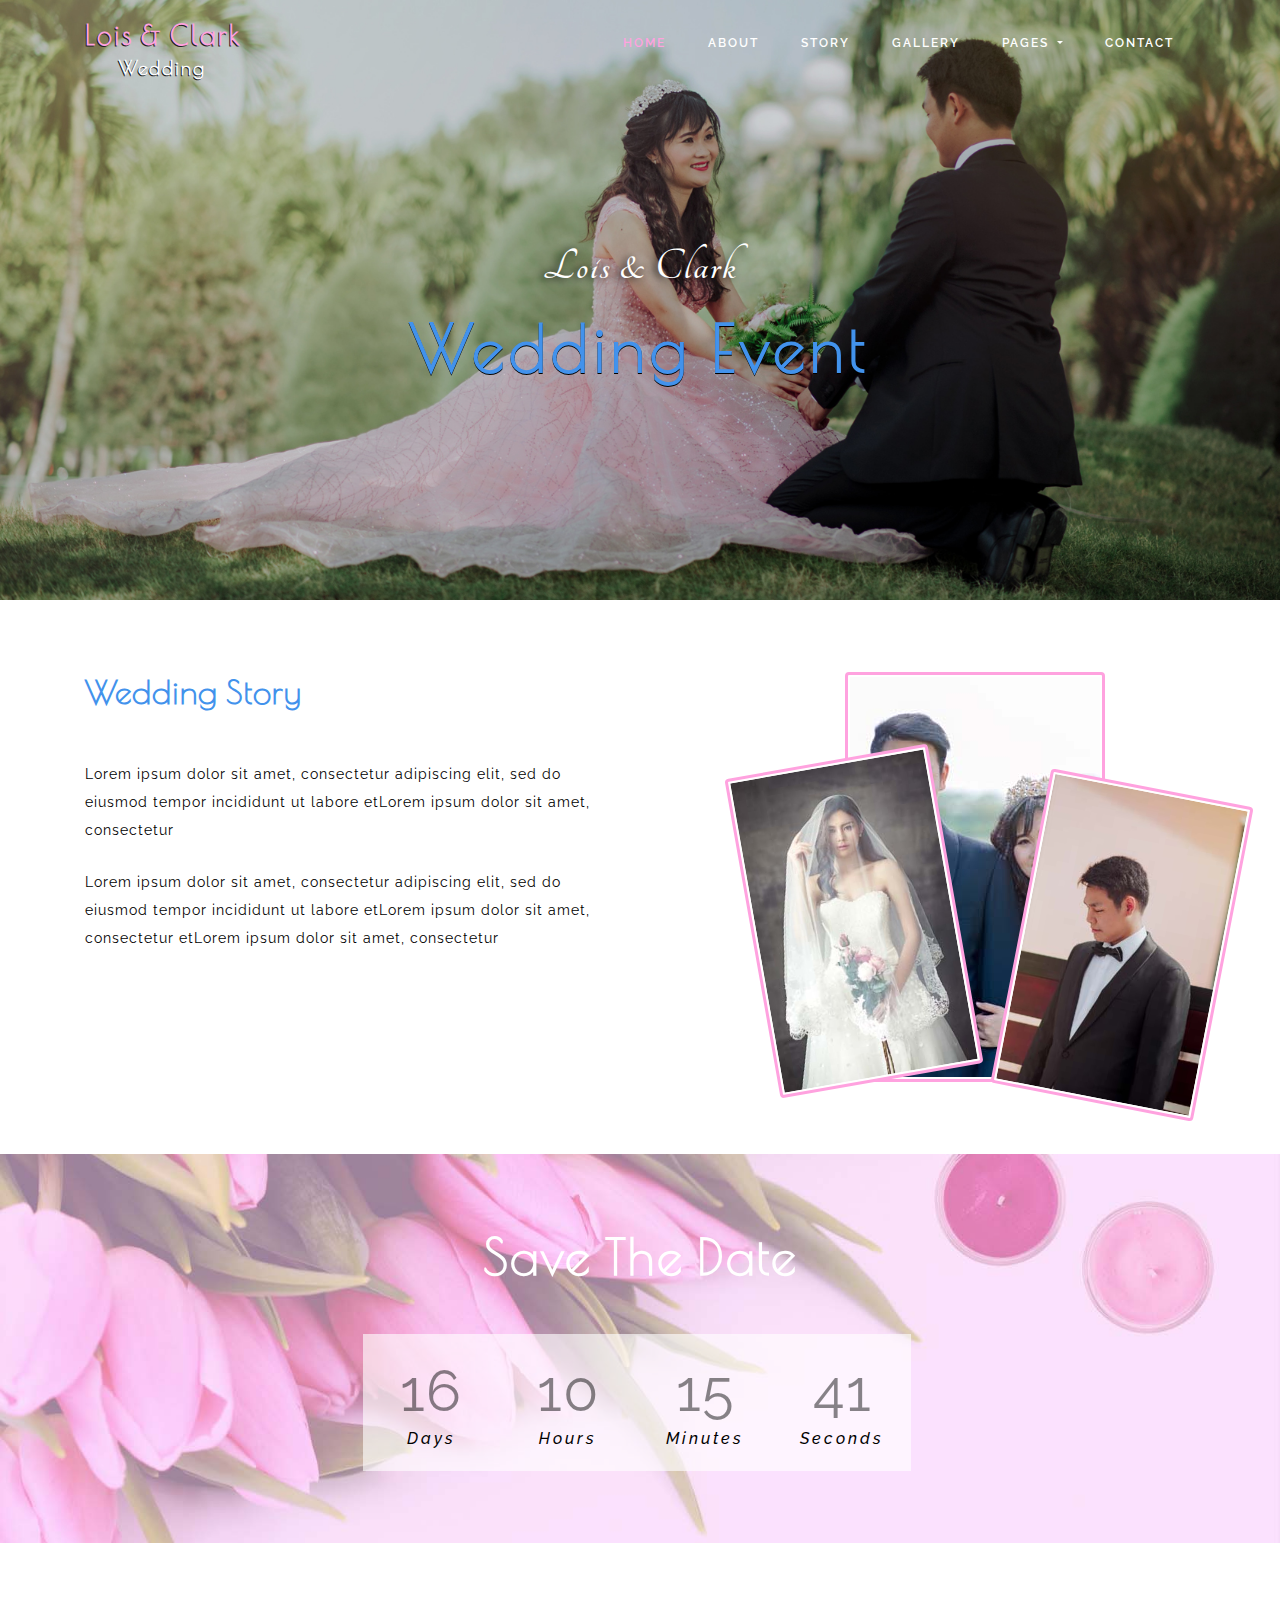
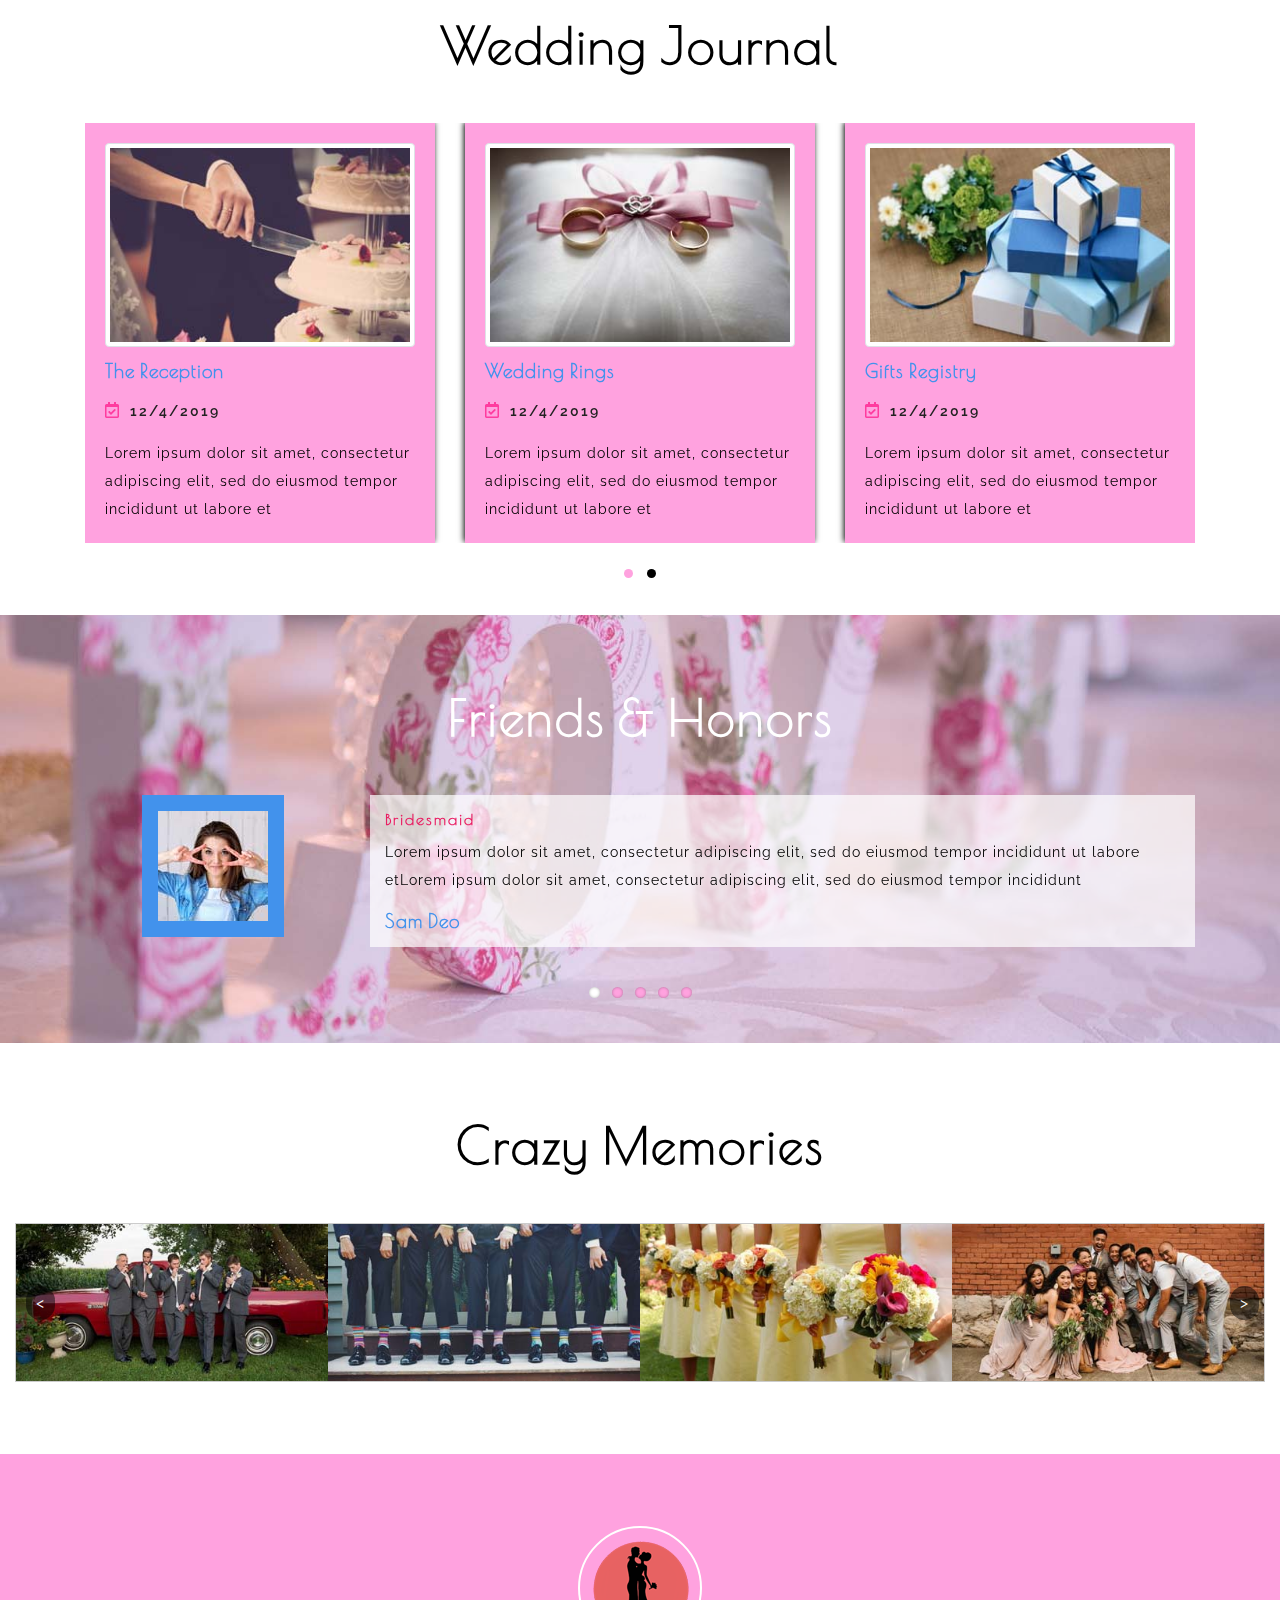
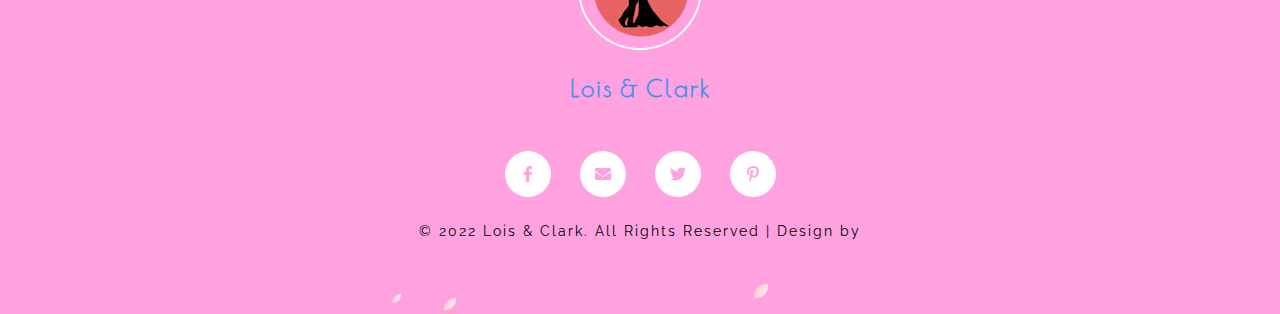
<file: index.html>
<!DOCTYPE html>
<html lang="zxx">
  <head>
    <title>Lois-Clark A Wedding Category Bootstrap Responsive WebSite Template| Home :: w3layouts</title>
    <!--meta tags -->
    <meta charset="UTF-8">
    <meta name="viewport" content="width=device-width, initial-scale=1">
    <meta name="keywords" content="Lois-Clark Responsive web template, Bootstrap Web Templates, Flat Web Templates, Android Compatible web template, 
      Smartphone Compatible web template, free webdesigns for Nokia, Samsung, LG, SonyEricsson, Motorola web design" />
    <script>
      addEventListener("load", function () {
      	setTimeout(hideURLbar, 0);
      }, false);
      
      function hideURLbar() {
      	window.scrollTo(0, 1);
      }
    </script>
    <!--//meta tags ends here-->
    <!--booststrap-->
    <link href="css/bootstrap.min.css" rel="stylesheet" type="text/css" media="all">
    <!--//booststrap end-->
    <!-- font-awesome icons -->
    <link href="css/fontawesome-all.min.css" rel="stylesheet" type="text/css" media="all">
    <!-- //font-awesome icons -->
    <link href="css/jquery-sakura.css" rel="stylesheet" type="text/css">
    <link rel="stylesheet" href="css/flexslider.css" type="text/css" media="screen" />
    <!--stylesheets-->
    <link href="css/style.css" rel='stylesheet' type='text/css' media="all">
    <!--//stylesheets-->
      <link href="//fonts.googleapis.com/css?family=Poiret+One" rel="stylesheet">
    <link href="//fonts.googleapis.com/css?family=Tangerine:400,700" rel="stylesheet">
    <link href="//fonts.googleapis.com/css?family=Raleway:400,500,600" rel="stylesheet">

  </head>
  <body>
    <div class="header-outs" id="header">
      <div class="header-w3layouts">
        <div class="container">
          <!--//navigation section -->
          <nav class="navbar navbar-expand-lg navbar-light">
            <div class="hedder-up " >
              <h1><a class="navbar-brand" href="index.html">Lois & Clark <span> Wedding</span></a></h1>
            </div>
            <button class="navbar-toggler" type="button" data-toggle="collapse" data-target="#navbarSupportedContent" aria-controls="navbarSupportedContent" aria-expanded="false" aria-label="Toggle navigation">
            <span class="navbar-toggler-icon"></span>
            </button>
            <div class="collapse navbar-collapse justify-content-end" id="navbarSupportedContent">
              <ul class="navbar-nav ">
                <li class="nav-item active">
                  <a class="nav-link" href="index.html">Home <span class="sr-only">(current)</span></a>
                </li>
                <li class="nav-item">
                  <a href="about.html" class="nav-link">About</a>
                </li>
                <li class="nav-item">
                  <a href="story.html" class="nav-link">Story</a>
                </li>
                <li class="nav-item">
                  <a href="gallery.html" class="nav-link">Gallery</a>
                </li>
                <li class="nav-item dropdown">
                  <a class="nav-link dropdown-toggle" href="#" id="navbarDropdown" role="button" data-toggle="dropdown" aria-haspopup="true" aria-expanded="false">
                  Pages
                  </a>
                  <div class="dropdown-menu" aria-labelledby="navbarDropdown">
                    <a class="nav-link " href="typography.html">Typography</a>
                    <a href="blog.html" class="nav-link">Blog</a>
                  </div>
                </li>
                <li class="nav-item">
                  <a href="contact.html" class="nav-link">Contact</a>
                </li>
              </ul>
            </div>
          </nav>
          <div class="clearfix"> </div>
        </div>
      </div>
      <!--//navigation section -->
      <div class="banner-slide-img text-center">
        <div class="banner-bride-name">
          <h4>Lois & Clark</h4>
        </div>
        <div class="banner-groom-name">
          <h4>Wedding Event</h4>
        </div>
      </div>
      <div class="clearfix"> </div>
    </div>
    <!--banner -->
    <!--about-->
    <section class="about py-lg-4 py-md-3 py-sm-3 py-3">
      <div class="container py-lg-5 py-md-4 py-sm-4 py-3">
        <div class="row">
          <div class="col-lg-6 agile-left-side-img ">
            <div class="mb-lg-5 mb-md-4 mb-3 jst-wthree-text">
              <h2>Wedding Story</h2>
            </div>
            <p class="mb-lg-4 mb-3">Lorem ipsum dolor sit amet, consectetur adipiscing elit, sed do eiusmod tempor incididunt ut labore etLorem ipsum dolor sit amet, consectetur</p>
            <p>Lorem ipsum dolor sit amet, consectetur adipiscing elit, sed do eiusmod tempor incididunt ut labore etLorem ipsum dolor sit amet, consectetur etLorem ipsum dolor sit amet, consectetur</p>
          </div>
          <div class="offset-lg-2 col-lg-4 abut-img-grids">
            <div class="wedding-graph">
              <div class="bride-right-agile">
                <img src="images/ab3.jpg" class="img-thumbnail" alt="">
              </div>
              <div class="wed-both">
                <img src="images/ab1.jpg" class="img-thumbnail" alt="">
              </div>
              <div class="groom-left-agile">
                <img src="images/ab2.jpg" class="img-thumbnail" alt="">
              </div>
            </div>
          </div>
        </div>
      </div>
    </section>
    <!--//about-->
    <!--Wedding-day -->
    <section class="date py-lg-4 py-md-3 py-sm-3 py-3">
      <div class="container py-lg-5 py-md-4 py-sm-4 py-3">
        <h3 class="title clr text-center mb-lg-5 mb-md-4 mb-sm-4 mb-3">Save The Date</h3>
        <div class="examples ">
          <div class="simply-countdown simply-countdown-one"></div>
        </div>
      </div>
    </section>
    <!--//Wedding-day -->
    <!--Wedding Journal-->
    <section class="wedding-journal py-lg-4 py-md-3 py-sm-3 py-3">
      <div class="container py-lg-5 py-md-4 py-sm-4 py-3">
        <h3 class="title text-center mb-lg-5 mb-md-4 mb-sm-4 mb-3">Wedding Journal</h3>
        <div id="carouselExampleIndicators" class="carousel slide" data-ride="carousel">
          <ol class="carousel-indicators">
            <li data-target="#carouselExampleIndicators" data-slide-to="0" class="active"></li>
            <li data-target="#carouselExampleIndicators" data-slide-to="1"></li>
          </ol>
          <div class="carousel-inner">
            <div class="carousel-item active">
              <div class="row">
                <div class="col-md-4 blog-grid-flex">
                  <div class="clients-color">
                    <img src="images/blog3.jpg" class="img-thumbnail" alt="">
                    <div class="blog-txt-info">
                      <h4 class="mt-2"><a href="#">The reception</a></h4>
                      <div class="news-date my-3">
                        <ul>
                          <li><span class="far fa-calendar-check"></span><a href="#">12/4/2019</a></li>
                        </ul>
                      </div>
                      <p>Lorem ipsum dolor sit amet, consectetur adipiscing elit, sed do eiusmod tempor incididunt ut labore et</p>
                    </div>
                  </div>
                </div>
                <div class="col-md-4 blog-grid-flex">
                  <div class="clients-color">
                    <img src="images/blog2.jpg" class="img-thumbnail" alt="">
                    <div class="blog-txt-info">
                      <h4 class="mt-2"><a href="#">Wedding rings</a></h4>
                      <div class="news-date my-3">
                        <ul>
                          <li><span class="far fa-calendar-check"></span><a href="#">12/4/2019</a></li>
                        </ul>
                      </div>
                      <p>Lorem ipsum dolor sit amet, consectetur adipiscing elit, sed do eiusmod tempor incididunt ut labore et</p>
                    </div>
                  </div>
                </div>
                <div class="col-md-4 blog-grid-flex">
                  <div class="clients-color">
                    <img src="images/blog1.jpg" class="img-thumbnail" alt="">
                    <div class="blog-txt-info">
                      <h4 class="mt-2"><a href="#">Gifts registry</a></h4>
                      <div class="news-date my-3">
                        <ul>
                          <li><span class="far fa-calendar-check"></span><a href="#">12/4/2019</a></li>
                        </ul>
                      </div>
                      <p>Lorem ipsum dolor sit amet, consectetur adipiscing elit, sed do eiusmod tempor incididunt ut labore et</p>
                    </div>
                  </div>
                </div>
              </div>
            </div>
            <div class="carousel-item">
              <div class="row">
                <div class="col-md-4 blog-grid-flex">
                  <div class="clients-color">
                    <img src="images/blog3.jpg" class="img-thumbnail" alt="">
                    <div class="blog-txt-info">
                      <h4 class="mt-2"><a href="#">The reception</a></h4>
                      <div class="news-date my-3">
                        <ul>
                          <li><span class="far fa-calendar-check"></span><a href="#">12/4/2019</a></li>
                        </ul>
                      </div>
                      <p>Lorem ipsum dolor sit amet, consectetur adipiscing elit, sed do eiusmod tempor incididunt ut labore et</p>
                    </div>
                  </div>
                </div>
                <div class="col-md-4 blog-grid-flex">
                  <div class="clients-color">
                    <img src="images/blog2.jpg" class="img-thumbnail" alt="">
                    <div class="blog-txt-info">
                      <h4 class="mt-2"><a href="#">Wedding rings</a></h4>
                      <div class="news-date my-3">
                        <ul>
                          <li><span class="far fa-calendar-check"></span><a href="#">12/4/2019</a></li>
                        </ul>
                      </div>
                      <p>Lorem ipsum dolor sit amet, consectetur adipiscing elit, sed do eiusmod tempor incididunt ut labore et</p>
                    </div>
                  </div>
                </div>
                <div class="col-md-4 blog-grid-flex">
                  <div class="clients-color">
                    <img src="images/blog1.jpg" class="img-thumbnail" alt="">
                    <div class="blog-txt-info">
                      <h4 class="mt-2"><a href="#">Gifts registry</a></h4>
                      <div class="news-date my-3">
                        <ul>
                          <li><span class="far fa-calendar-check"></span><a href="#">12/4/2019</a></li>
                        </ul>
                      </div>
                      <p>Lorem ipsum dolor sit amet, consectetur adipiscing elit, sed do eiusmod tempor incididunt ut labore et</p>
                    </div>
                  </div>
                </div>
              </div>
            </div>
          </div>
          <!-- <a class="carousel-control-prev" href="#carouselExampleIndicators" role="button" data-slide="prev">
            <span class="carousel-control-prev-icon" aria-hidden="true"></span>
            <span class="sr-only">Previous</span>
            </a>
            <a class="carousel-control-next" href="#carouselExampleIndicators" role="button" data-slide="next">
            <span class="carousel-control-next-icon" aria-hidden="true"></span>
            <span class="sr-only">Next</span>
            </a>-->
        </div>
      </div>
    </section>
    <!--//Wedding Journal-->
    <!--friends & honors -->
    <section class="honors py-lg-4 py-md-3 py-sm-3 py-3">
      <div class="container py-lg-5 py-md-4 py-sm-4 py-3">
        <h3 class="title clr text-center mb-lg-5 mb-md-4 mb-sm-4 mb-3">friends & honors</h3>
        <div class="flexslider">
          <ul class="slides">
            <li>
              <div class="row ">
                <div class="col-lg-3 clients-news-agile text-center">
                  <img src="images/c1.jpg" class="img-fluid" alt="">
                </div>
                <div class="col-lg-9 ">
                  <div class="clients-w3layouts-txt">
                    <h6 class="mb-2">Bridesmaid</h6>
                    <p>Lorem ipsum dolor sit amet, consectetur adipiscing elit, sed do eiusmod tempor incididunt ut labore etLorem ipsum dolor sit amet, consectetur adipiscing elit, sed do eiusmod tempor incididunt </p>
                    <h4 class="mt-3">Sam Deo</h4>
                  </div>
                </div>
              </div>
            </li>
            <li>
              <div class="row no-gutters">
                <div class="col-lg-3 clients-news-agile text-center">
                  <img src="images/c2.jpg" class="img-fluid" alt="">
                </div>
                <div class="col-lg-9">
                  <div class="clients-w3layouts-txt">
                    <h6 class="mb-2">Bridesmaid</h6>
                    <p>Lorem ipsum dolor sit amet, consectetur adipiscing elit, sed do eiusmod tempor incididunt ut labore etLorem ipsum dolor sit amet, consectetur adipiscing elit, sed do eiusmod tempor incididunt </p>
                    <h4 class="mt-3">Rosly Son</h4>
                  </div>
                </div>
              </div>
            </li>
            <li>
              <div class="row no-gutters">
                <div class="col-lg-3 col-md-3 clients-news-agile text-center">
                  <img src="images/c3.jpg" class="img-fluid" alt="">
                </div>
                <div class="col-lg-9 ">
                  <div class="clients-w3layouts-txt">
                    <h6 class="mb-2">Groomsmen</h6>
                    <p>Lorem ipsum dolor sit amet, consectetur adipiscing elit, sed do eiusmod tempor incididunt ut labore etLorem ipsum dolor sit amet, consectetur adipiscing elit, sed do eiusmod tempor incididunt </p>
                    <h4 class="mt-3">Sam Deo</h4>
                  </div>
                </div>
              </div>
            </li>
            <li>
              <div class="row no-gutters">
                <div class="col-lg-3 col-md-3 clients-news-agile text-center">
                  <img src="images/c4.jpg" class="img-fluid" alt="">
                </div>
                <div class="col-lg-9 ">
                  <div class="clients-w3layouts-txt">
                    <h6 class="mb-2">Bridesmaid</h6>
                    <p>Lorem ipsum dolor sit amet, consectetur adipiscing elit, sed do eiusmod tempor incididunt ut labore etLorem ipsum dolor sit amet, consectetur adipiscing elit, sed do eiusmod tempor incididunt </p>
                    <h4 class="mt-3">Joly Kev</h4>
                  </div>
                </div>
              </div>
            </li>
            <li>
              <div class="row no-gutters">
                <div class="col-lg-3 clients-news-agile text-center">
                  <img src="images/c5.jpg" class="img-fluid" alt="">
                </div>
                <div class="col-lg-9 ">
                  <div class="clients-w3layouts-txt">
                    <h6 class="mb-2">Groomsmen</h6>
                    <p>Lorem ipsum dolor sit amet, consectetur adipiscing elit, sed do eiusmod tempor incididunt ut labore etLorem ipsum dolor sit amet, consectetur adipiscing elit, sed do eiusmod tempor incididunt </p>
                    <h4 class="mt-3">Max Willson</h4>
                  </div>
                </div>
              </div>
            </li>
          </ul>
        </div>
      </div>
    </section>
    <!--//friends & honors -->
    <!--Crazy Movements-->
    <section class="crazy-move-pic py-lg-4 py-md-3 py-sm-3 py-3">
      <div class="container-fluid py-lg-5 py-md-4 py-sm-4 py-3">
        <h3 class="title text-center mb-lg-5 mb-md-4 mb-sm-4 mb-3">Crazy Memories</h3>
        <div class="crazy-movements">
          <ul id="flexiselDemo3">
            <li><img src="images/d2.jpg" alt="" class="image-fluid"></li>
            <li><img src="images/d3.jpg" alt="" class="image-fluid"></li>
            <li><img src="images/d4.jpg" alt="" class="image-fluid"></li>
            <li><img src="images/d5.jpg" alt="" class="image-fluid"></li>
          </ul>
          <div class="clearfix"> </div>
        </div>
      </div>
    </section>
    <!--//Crazy Movements-->
    <!-- footer -->
    <footer class="py-lg-4 py-md-3 py-sm-3 py-3">
      <div class="container py-lg-5 py-md-5 py-sm-4 py-3">
        <div class="groom-w3layouts-footer text-center">
          <img src="images/ff1.png" alt="" class="image-fluid">
        </div>
        <div class="bride-groom-names text-center mt-lg-4 mt-3">
          <h4><a href="index.html">Lois & Clark</a></h4>
        </div>
        <div class="icons-footer text-center mt-lg-5 mt-md-4 mt-3">
          <ul>
            <li><a href="#"><span class="fab fa-facebook-f"></span></a></li>
            <li><a href="#"><span class="fas fa-envelope"></span></a></li>
            <li><a href="#"><span class="fab fa-twitter"></span></a></li>
            <li><a href="#"><span class="fab fa-pinterest-p"></span></a></li>
          </ul>
        </div>
        <div class="copy-agile-right text-center pt-lg-4 pt-3">
          <p> 
            © 2022 Lois & Clark. All Rights Reserved | Design by <ACK Venkatasudhamani
        </div>
      </div>
    </footer>
    <!--//footer -->
    <!--js working-->
    <script src='js/jquery-2.2.3.min.js'></script>
    <!--//js working-->
    <script src="js/jquery-sakura.min.js"></script>
    <script>
      $(window).load(function () {
          $('body').sakura();
      });
    </script>
    <!-- flexisel image slider -->
    <script src="js/jquery.flexisel.js"></script>
    <script>
      $(window).load(function() {
          $("#flexiselDemo3").flexisel({
              visibleItems: 4,
              itemsToScroll: 1,         
              autoPlay: {
                  enable: true,
                  interval: 5000,
                  pauseOnHover: true
              }        
          });
             
          
      });
    </script>
    <!--// flexisel image slider -->
    <!--friends-honors FlexSlider -->
    <!-- FlexSlider -->
    <script defer src="js/jquery.flexslider.js"></script>
    <script>
      $(function(){
        SyntaxHighlighter.all();
      });
      $(window).load(function(){
        $('.flexslider').flexslider({
          animation: "slide",
          start: function(slider){
            $('body').removeClass('loading');
          }
        });
      });
    </script>
    <!-- //friends-honors FlexSlider -->
    <script src="js/simplyCountdown.js"></script>
    <script>
      /**
       * WARNING: I set this coundtown to be running until the end of times.
       * So when you'll init the plugin, follow how it's done in plugin documentation.
       */
      var d = new Date();
        d.setDate(d.getDate() + 19);
      
        // default example
        simplyCountdown('.simply-countdown-one', {
            year: d.getFullYear(),
            month: d.getMonth() + 1,
            day: d.getDate()
        });
    </script>
    <!-- start-smoth-scrolling -->
    <script src="js/move-top.js"></script>
    <script src="js/easing.js"></script>
    <script>
      jQuery(document).ready(function ($) {
      	$(".scroll").click(function (event) {
      		event.preventDefault();
      		$('html,body').animate({
      			scrollTop: $(this.hash).offset().top
      		}, 900);
      	});
      });
    </script>
    <!-- start-smoth-scrolling -->
    <!-- here stars scrolling icon -->
    <script>
      $(document).ready(function () {
      
      	var defaults = {
      		containerID: 'toTop', // fading element id
      		containerHoverID: 'toTopHover', // fading element hover id
      		scrollSpeed: 1200,
      		easingType: 'linear'
      	};
      
      
      	$().UItoTop({
      		easingType: 'easeOutQuart'
      	});
      
      });
    </script>
    <!-- //here ends scrolling icon -->
    <!--bootstrap working-->
    <script src="js/bootstrap.min.js"></script>
    <!-- //bootstrap working-->
  </body>
</html>
</file>
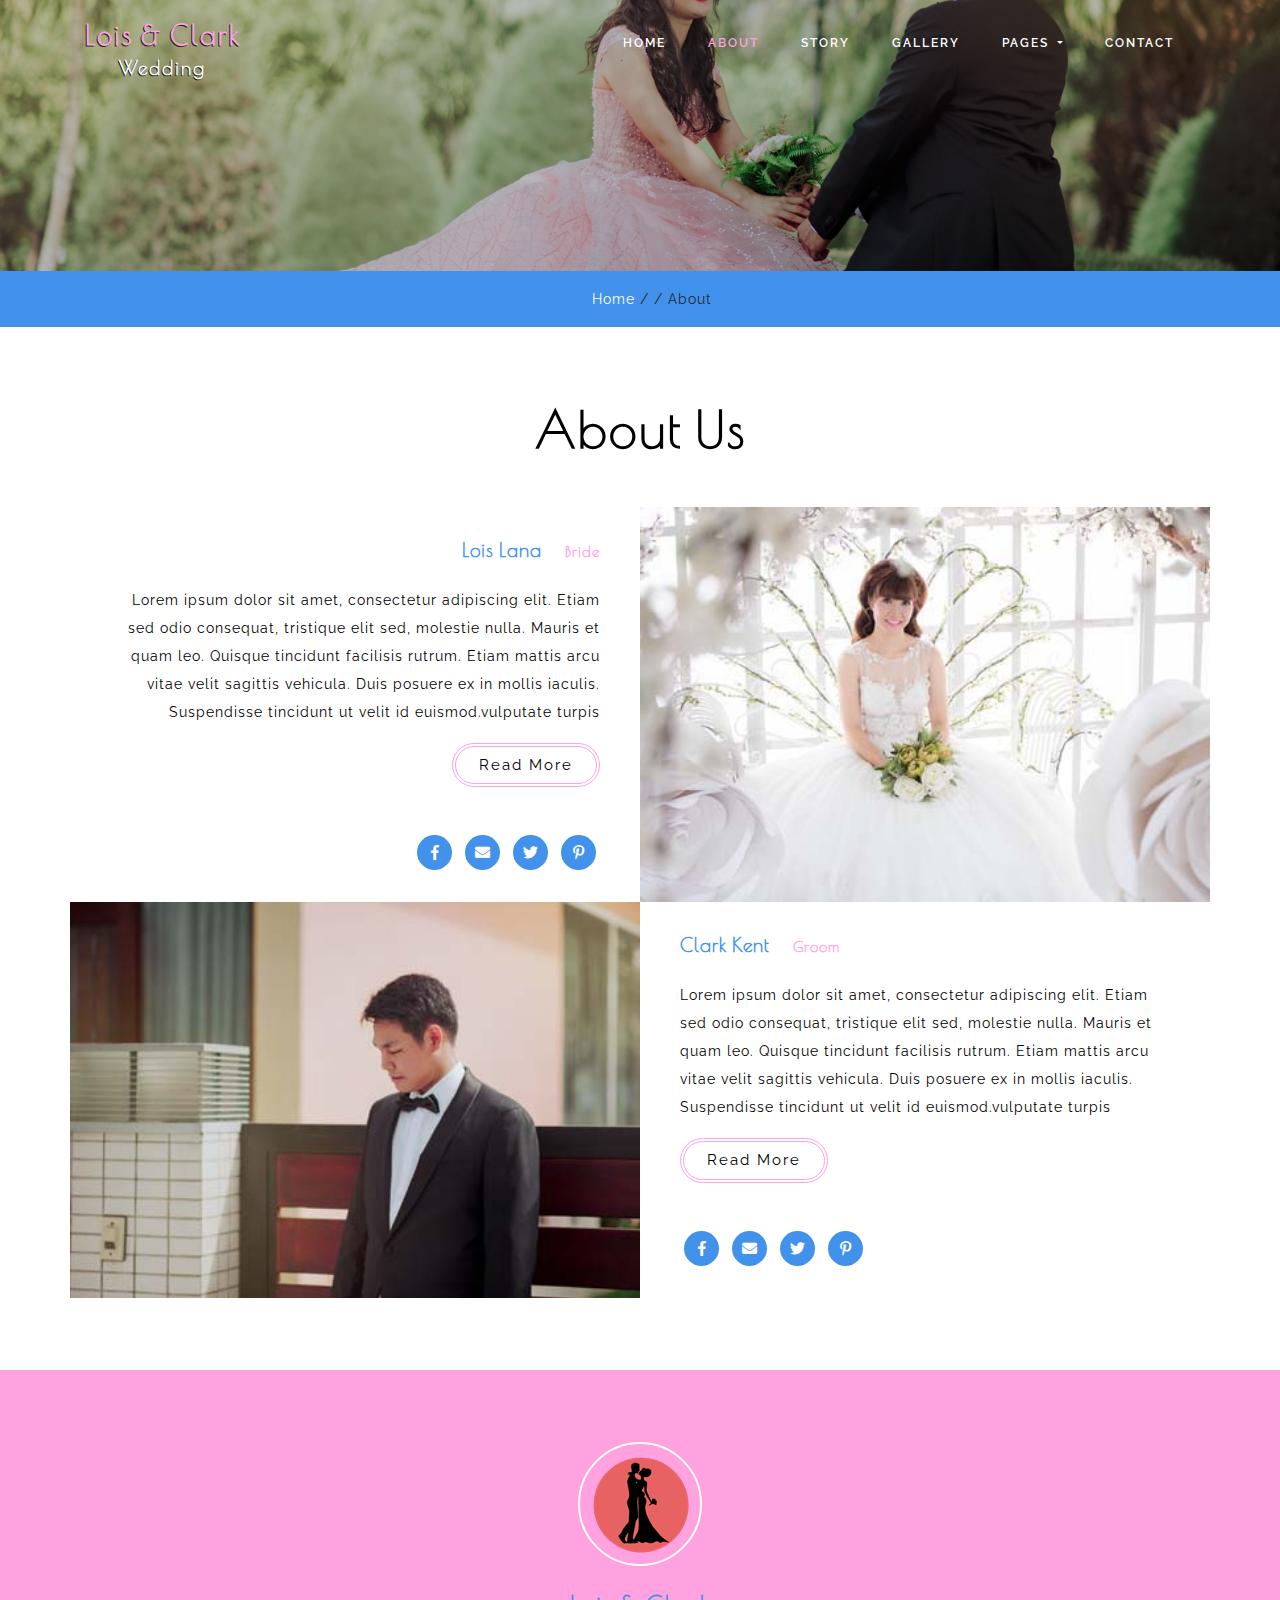
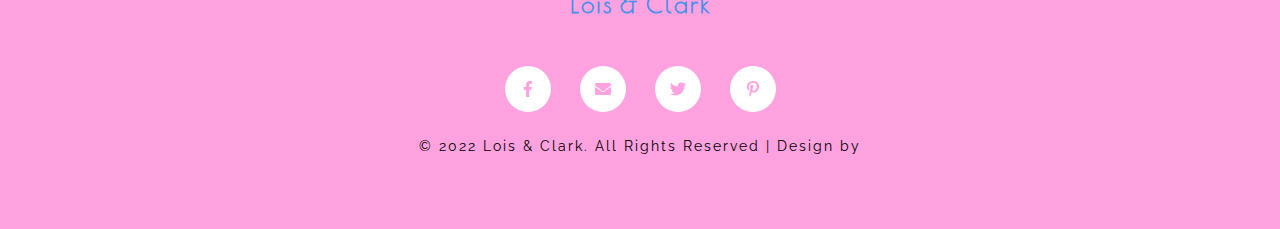
<file: about.html>
<!DOCTYPE html>
<html lang="zxx">
  <head>
    <title>Lois-Clark A Wedding Category Bootstrap Responsive WebSite Template| Home :: w3layouts</title>
    <!--meta tags -->
    <meta charset="UTF-8">
    <meta name="viewport" content="width=device-width, initial-scale=1">
    <meta name="keywords" content="Lois-Clark Responsive web template, Bootstrap Web Templates, Flat Web Templates, Android Compatible web template, 
      Smartphone Compatible web template, free webdesigns for Nokia, Samsung, LG, SonyEricsson, Motorola web design" />
    <script>
      addEventListener("load", function () {
      	setTimeout(hideURLbar, 0);
      }, false);
      
      function hideURLbar() {
      	window.scrollTo(0, 1);
      }
    </script>
    <!--//meta tags ends here-->
    <!--booststrap-->
    <link href="css/bootstrap.min.css" rel="stylesheet" type="text/css" media="all">
    <!--//booststrap end-->
    <!-- font-awesome icons -->
    <link href="css/fontawesome-all.min.css" rel="stylesheet" type="text/css" media="all">
    <!-- //font-awesome icons -->
    <!--stylesheets-->
    <link href="css/style.css" rel='stylesheet' type='text/css' media="all">
    <!--//stylesheets-->
    <link href="//fonts.googleapis.com/css?family=Poiret+One" rel="stylesheet">
    <link href="//fonts.googleapis.com/css?family=Tangerine:400,700" rel="stylesheet">
    <link href="//fonts.googleapis.com/css?family=Raleway:400,500,600" rel="stylesheet">
  </head>
  <body>
    <!--headder-->
    <div class="one-img" id="header">
      <div class="header-w3layouts">
        <div class="container">
          <!--//navigation section -->
          <nav class="navbar navbar-expand-lg navbar-light">
            <div class="hedder-up " >
              <h1><a class="navbar-brand" href="index.html">Lois & Clark <span> Wedding</span></a></h1>
            </div>
            <button class="navbar-toggler" type="button" data-toggle="collapse" data-target="#navbarSupportedContent" aria-controls="navbarSupportedContent" aria-expanded="false" aria-label="Toggle navigation">
            <span class="navbar-toggler-icon"></span>
            </button>
            <div class="collapse navbar-collapse justify-content-end" id="navbarSupportedContent">
              <ul class="navbar-nav ">
                <li class="nav-item ">
                  <a class="nav-link" href="index.html">Home <span class="sr-only">(current)</span></a>
                </li>
                <li class="nav-item active">
                  <a href="about.html" class="nav-link">About</a>
                </li>
                <li class="nav-item">
                  <a href="story.html" class="nav-link">Story</a>
                </li>
                <li class="nav-item">
                  <a href="gallery.html" class="nav-link">Gallery</a>
                </li>
                <li class="nav-item dropdown">
                  <a class="nav-link dropdown-toggle" href="#" id="navbarDropdown" role="button" data-toggle="dropdown" aria-haspopup="true" aria-expanded="false">
                  Pages
                  </a>
                  <div class="dropdown-menu" aria-labelledby="navbarDropdown">
                    <a class="nav-link " href="typography.html">Typography</a>
                    <a href="blog.html" class="nav-link">Blog</a>
                  </div>
                </li>
                <li class="nav-item">
                  <a href="contact.html" class="nav-link">Contact</a>
                </li>
              </ul>
            </div>
          </nav>
          <!--//navigation section -->
          <div class="clearfix"> </div>
        </div>
      </div>
    </div>
    <!-- //Navigation -->
    <!--//headder-->
    <!-- banner -->
    <div class="inner_page-banner one-img">
    </div>
    <!--//banner -->
    <!-- short -->
    <div class="using-border py-3">
      <div class="inner_breadcrumb  ml-4">
        <ul class="short_ls">
          <li>
            <a href="index.html">Home</a>
            <span>/ /</span>
          </li>
          <li>About</li>
        </ul>
      </div>
    </div>
    <!-- //short-->
    <!--about-->
    <section class="about-inner py-lg-4 py-md-3 py-sm-3 py-3">
      <div class="container py-lg-5 py-md-4 py-sm-4 py-3">
        <h3 class="title text-center mb-lg-5 mb-md-4 mb-sm-4 mb-3">About Us</h3>
        <div class="row">
          <div class="col-lg-6 col-md-6 groom-bride-grid text-right">
            <h4 class="mb-lg-4 mb-3">Lois Lana <span>Bride</span>
            </h4>
            <p class="groom-right">Lorem ipsum dolor sit amet, consectetur adipiscing elit. Etiam sed odio consequat, tristique elit sed, molestie nulla. 
              Mauris et quam leo. Quisque tincidunt facilisis rutrum. Etiam mattis arcu vitae velit sagittis vehicula. Duis posuere 
              ex in mollis iaculis. Suspendisse tincidunt ut velit id euismod.vulputate turpis 
            </p>
            <div class="outs_more-buttn">
              <a href="about.html">Read More</a>
            </div>
            <div class="social-media mt-lg-5 mt-md-4 mt-3">
              <ul>
                <li><a href="#"><span class="fab fa-facebook-f"></span></a></li>
                <li><a href="#"><span class="fas fa-envelope"></span></a></li>
                <li><a href="#"><span class="fab fa-twitter"></span></a></li>
                <li><a href="#"><span class="fab fa-pinterest-p"></span></a></li>
              </ul>
            </div>
          </div>
          <div class="col-lg-6 col-md-6 bride-image-w3layouts">
          </div>
        </div>
        <div class="row">
          <div class="col-lg-6 col-md-6 groom-image-w3layouts">
          </div>
          <div class="col-lg-6 col-md-6 groom-bride-grid">
            <h4 class="mb-lg-4 mb-3">Clark Kent <span>Groom</span>
            </h4>
            <p >Lorem ipsum dolor sit amet, consectetur adipiscing elit. Etiam sed odio consequat, tristique elit sed, molestie nulla. 
              Mauris et quam leo. Quisque tincidunt facilisis rutrum. Etiam mattis arcu vitae velit sagittis vehicula. Duis posuere 
              ex in mollis iaculis. Suspendisse tincidunt ut velit id euismod.vulputate turpis 
            </p>
            <div class="outs_more-buttn">
              <a href="about.html">Read More</a>
            </div>
            <div class="social-media mt-lg-5 mt-md-4 mt-3">
              <ul>
                <li><a href="#"><span class="fab fa-facebook-f"></span></a></li>
                <li><a href="#"><span class="fas fa-envelope"></span></a></li>
                <li><a href="#"><span class="fab fa-twitter"></span></a></li>
                <li><a href="#"><span class="fab fa-pinterest-p"></span></a></li>
              </ul>
            </div>
          </div>
        </div>
      </div>
    </section>
    <!-- footer -->
    <footer class="py-lg-4 py-md-3 py-sm-3 py-3">
      <div class="container py-lg-5 py-md-5 py-sm-4 py-3">
        <div class="groom-w3layouts-footer text-center">
          <img src="images/ff1.png" alt="" class="image-fluid">
        </div>
        <div class="bride-groom-names text-center mt-lg-4 mt-3">
          <h4><a href="index.html">Lois & Clark</a></h4>
        </div>
        <div class="icons-footer text-center mt-lg-5 mt-md-4 mt-3">
          <ul>
            <li><a href="#"><span class="fab fa-facebook-f"></span></a></li>
            <li><a href="#"><span class="fas fa-envelope"></span></a></li>
            <li><a href="#"><span class="fab fa-twitter"></span></a></li>
            <li><a href="#"><span class="fab fa-pinterest-p"></span></a></li>
          </ul>
        </div>
        <div class="copy-agile-right text-center pt-lg-4 pt-3">
          <p> 
            © 2022 Lois & Clark. All Rights Reserved | Design by <ACK Venkatasudhamnai
        </div>
      </div>
    </footer>
    <!--//footer -->
    <!--js working-->
    <script src='js/jquery-2.2.3.min.js'></script>
    <!--//js working-->
    <!-- start-smoth-scrolling -->
    <script src="js/move-top.js"></script>
    <script src="js/easing.js"></script>
    <script>
      jQuery(document).ready(function ($) {
      	$(".scroll").click(function (event) {
      		event.preventDefault();
      		$('html,body').animate({
      			scrollTop: $(this.hash).offset().top
      		}, 900);
      	});
      });
    </script>
    <!-- start-smoth-scrolling -->
    <!-- here stars scrolling icon -->
    <script>
      $(document).ready(function () {
      
      	var defaults = {
      		containerID: 'toTop', // fading element id
      		containerHoverID: 'toTopHover', // fading element hover id
      		scrollSpeed: 1200,
      		easingType: 'linear'
      	};
      
      
      	$().UItoTop({
      		easingType: 'easeOutQuart'
      	});
      
      });
    </script>
    <!-- //here ends scrolling icon -->
    <!--bootstrap working-->
    <script src="js/bootstrap.min.js"></script>
    <!-- //bootstrap working-->
  </body>
</html>
</file>
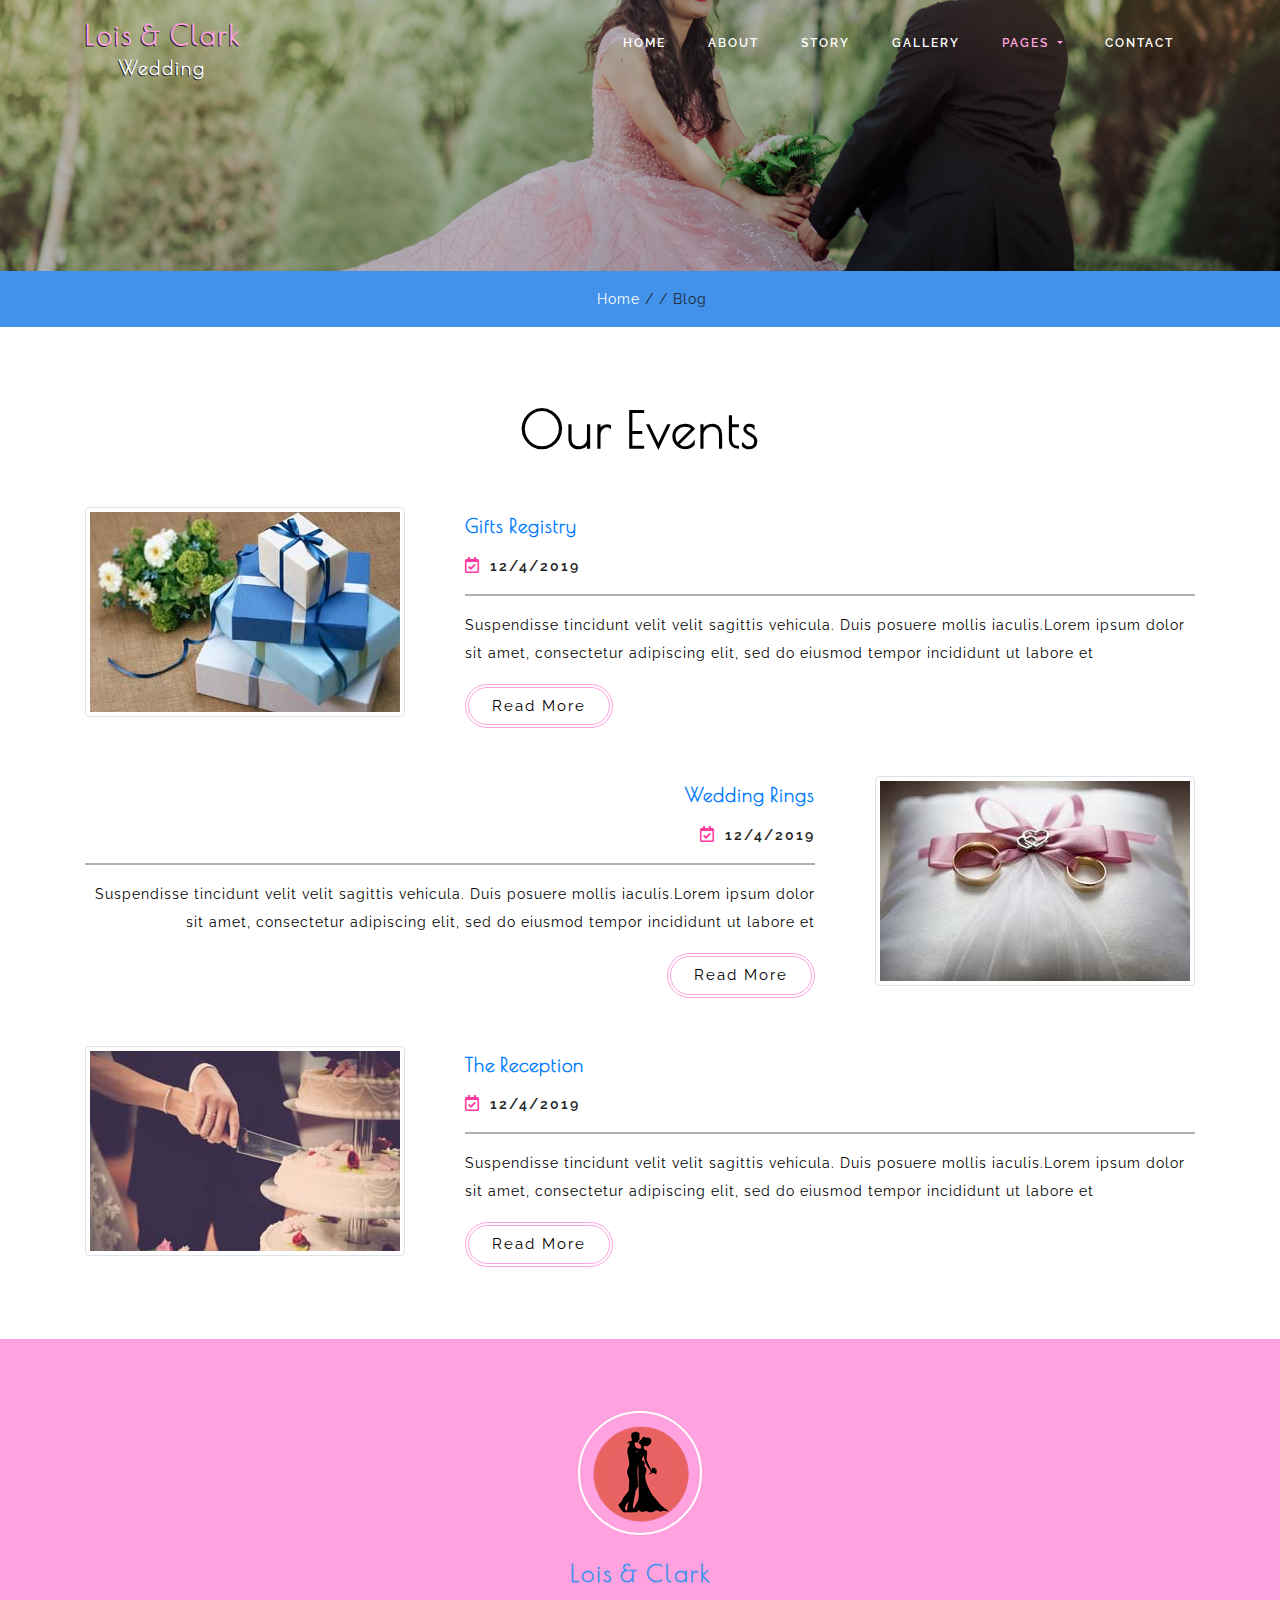
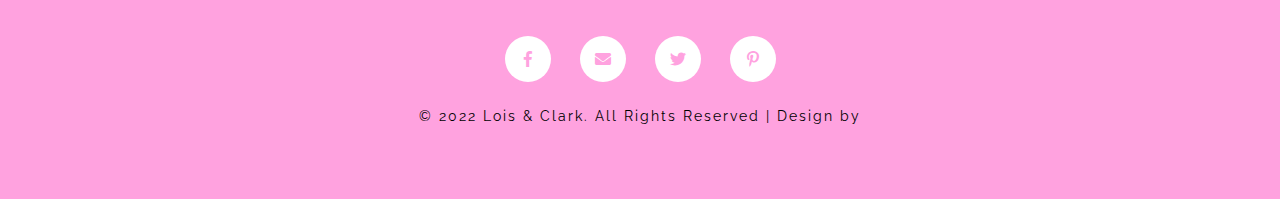
<file: blog.html>
<!DOCTYPE html>
<html lang="zxx">
  <head>
    <title>Lois-Clark A Wedding Category Bootstrap Responsive WebSite Template| Home :: w3layouts</title>
    <!--meta tags -->
    <meta charset="UTF-8">
    <meta name="viewport" content="width=device-width, initial-scale=1">
    <meta name="keywords" content="Lois-Clark Responsive web template, Bootstrap Web Templates, Flat Web Templates, Android Compatible web template, 
      Smartphone Compatible web template, free webdesigns for Nokia, Samsung, LG, SonyEricsson, Motorola web design" />
    <script>
      addEventListener("load", function () {
      	setTimeout(hideURLbar, 0);
      }, false);
      
      function hideURLbar() {
      	window.scrollTo(0, 1);
      }
    </script>
    <!--//meta tags ends here-->
    <!--booststrap-->
    <link href="css/bootstrap.min.css" rel="stylesheet" type="text/css" media="all">
    <!--//booststrap end-->
    <!-- font-awesome icons -->
    <link href="css/fontawesome-all.min.css" rel="stylesheet" type="text/css" media="all">
    <!-- //font-awesome icons -->
    <!--stylesheets-->
    <link href="css/style.css" rel='stylesheet' type='text/css' media="all">
    <!--//stylesheets-->
    <link href="//fonts.googleapis.com/css?family=Poiret+One" rel="stylesheet">
    <link href="//fonts.googleapis.com/css?family=Tangerine:400,700" rel="stylesheet">
    <link href="//fonts.googleapis.com/css?family=Raleway:400,500,600" rel="stylesheet">
  </head>
  <body>
    <!--headder-->
    <div class="one-img" id="header">
      <div class="header-w3layouts">
        <div class="container">
          <!--//navigation section -->
          <nav class="navbar navbar-expand-lg navbar-light">
            <div class="hedder-up " >
              <h1><a class="navbar-brand" href="index.html">Lois & Clark <span> Wedding</span></a></h1>
            </div>
            <button class="navbar-toggler" type="button" data-toggle="collapse" data-target="#navbarSupportedContent" aria-controls="navbarSupportedContent" aria-expanded="false" aria-label="Toggle navigation">
            <span class="navbar-toggler-icon"></span>
            </button>
            <div class="collapse navbar-collapse justify-content-end" id="navbarSupportedContent">
              <ul class="navbar-nav ">
                <li class="nav-item ">
                  <a class="nav-link" href="index.html">Home <span class="sr-only">(current)</span></a>
                </li>
                <li class="nav-item ">
                  <a href="about.html" class="nav-link">About</a>
                </li>
                <li class="nav-item">
                  <a href="story.html" class="nav-link">Story</a>
                </li>
                <li class="nav-item">
                  <a href="gallery.html" class="nav-link">Gallery</a>
                </li>
                <li class="nav-item dropdown active">
                  <a class="nav-link dropdown-toggle" href="#" id="navbarDropdown" role="button" data-toggle="dropdown" aria-haspopup="true" aria-expanded="false">
                  Pages
                  </a>
                  <div class="dropdown-menu" aria-labelledby="navbarDropdown">
                    <a class="nav-link " href="typography.html">Typography</a>
                    <a href="blog.html" class="nav-link">Blog</a>
                  </div>
                </li>
                <li class="nav-item">
                  <a href="contact.html" class="nav-link">Contact</a>
                </li>
              </ul>
            </div>
          </nav>
          <!--//navigation section -->
          <div class="clearfix"> </div>
        </div>
      </div>
    </div>
    <!-- //Navigation -->
    <!--//headder-->
    <!-- banner -->
    <div class="inner_page-banner one-img">
    </div>
    <!--//banner -->
    <!-- short -->
    <div class="using-border py-3">
      <div class="inner_breadcrumb  ml-4">
        <ul class="short_ls">
          <li>
            <a href="index.html">Home</a>
            <span>/ /</span>
          </li>
          <li>Blog</li>
        </ul>
      </div>
    </div>
    <!-- //short-->
    <!-- blog -->
    <section class="about-inner py-lg-4 py-md-3 py-sm-3 py-3">
      <div class="container py-lg-5 py-md-4 py-sm-4 py-3">
        <h3 class="title text-center mb-lg-5 mb-md-4 mb-sm-4 mb-3">Our Events</h3>
        <div class="row blog-bloged-about">
          <div class="col-lg-4 col-md-6 blog-wed-img">
            <img src="images/blog1.jpg" class="img-thumbnail" alt="">
          </div>
          <div class="col-lg-8 col-md-6 blog-wthree-info">
            <h4 class="mt-2"><a href="#">Gifts registry</a></h4>
            <div class="news-date my-3">
              <ul>
                <li><span class="far fa-calendar-check"></span><a href="#">12/4/2019</a></li>
              </ul>
            </div>
            <div class="line-w3ls-title">
              <!-- Just It is line -->
            </div>
            <div class="event-blog-agile">
              <p>Suspendisse tincidunt velit velit sagittis vehicula. Duis posuere  mollis iaculis.Lorem ipsum dolor sit amet, consectetur adipiscing elit, sed do eiusmod tempor incididunt ut labore et</p>
            </div>
            <div class="outs_more-buttn">
              <a href="index.html">Read More</a>
            </div>
          </div>
        </div>
        <div class="row blog-bloged-about my-lg-5 my-md-4 my-sm-4 my-3 text-right">
          <div class="col-lg-8 col-md-6 blog-wthree-info">
            <h4 class="mt-2"><a href="#">Wedding rings</a></h4>
            <div class="news-date my-3">
              <ul>
                <li><span class="far fa-calendar-check"></span><a href="#">12/4/2019</a></li>
              </ul>
            </div>
            <div class="line-w3ls-title ">
              <!-- Just It is line -->
            </div>
            <div class="event-blog-agile">
              <p>Suspendisse tincidunt velit velit sagittis vehicula. Duis posuere  mollis iaculis.Lorem ipsum dolor sit amet, consectetur adipiscing elit, sed do eiusmod tempor incididunt ut labore et</p>
            </div>
            <div class="outs_more-buttn">
              <a href="index.html">Read More</a>
            </div>
          </div>
          <div class="col-lg-4 col-md-6 blog-wed-img">
            <img src="images/blog2.jpg" class="img-thumbnail" alt="">
          </div>
        </div>
        <div class="row blog-bloged-about">
          <div class="col-lg-4 col-md-6 blog-wed-img">
            <img src="images/blog3.jpg" class="img-thumbnail" alt="">
          </div>
          <div class="col-lg-8 col-md-6 blog-wthree-info">
            <h4 class="mt-2"><a href="#">The reception</a></h4>
            <div class="news-date my-3">
              <ul>
                <li><span class="far fa-calendar-check"></span><a href="#">12/4/2019</a></li>
              </ul>
            </div>
            <div class="line-w3ls-title">
              <!-- Just It is line -->
            </div>
            <div class="event-blog-agile">
              <p>Suspendisse tincidunt velit velit sagittis vehicula. Duis posuere  mollis iaculis.Lorem ipsum dolor sit amet, consectetur adipiscing elit, sed do eiusmod tempor incididunt ut labore et</p>
            </div>
            <div class="outs_more-buttn">
              <a href="index.html">Read More</a>
            </div>
          </div>
        </div>
      </div>
    </section>
    <!-- //blog -->
    <!-- footer -->
    <footer class="py-lg-4 py-md-3 py-sm-3 py-3">
      <div class="container py-lg-5 py-md-5 py-sm-4 py-3">
        <div class="groom-w3layouts-footer text-center">
          <img src="images/ff1.png" alt="" class="image-fluid">
        </div>
        <div class="bride-groom-names text-center mt-lg-4 mt-3">
          <h4><a href="index.html">Lois & Clark</a></h4>
        </div>
        <div class="icons-footer text-center mt-lg-5 mt-md-4 mt-3">
          <ul>
            <li><a href="#"><span class="fab fa-facebook-f"></span></a></li>
            <li><a href="#"><span class="fas fa-envelope"></span></a></li>
            <li><a href="#"><span class="fab fa-twitter"></span></a></li>
            <li><a href="#"><span class="fab fa-pinterest-p"></span></a></li>
          </ul>
        </div>
        <div class="copy-agile-right text-center pt-lg-4 pt-3">
          <p> 
            © 2022 Lois & Clark. All Rights Reserved | Design by <ACK Venkatasudhamani        </div>
    </footer>
    <!--//footer -->
    <!--js working-->
    <script src='js/jquery-2.2.3.min.js'></script>
    <!--//js working-->
    <!-- start-smoth-scrolling -->
    <script src="js/move-top.js"></script>
    <script src="js/easing.js"></script>
    <script>
      jQuery(document).ready(function ($) {
      	$(".scroll").click(function (event) {
      		event.preventDefault();
      		$('html,body').animate({
      			scrollTop: $(this.hash).offset().top
      		}, 900);
      	});
      });
    </script>
    <!-- start-smoth-scrolling -->
    <!-- here stars scrolling icon -->
    <script>
      $(document).ready(function () {
      
      	var defaults = {
      		containerID: 'toTop', // fading element id
      		containerHoverID: 'toTopHover', // fading element hover id
      		scrollSpeed: 1200,
      		easingType: 'linear'
      	};
      
      
      	$().UItoTop({
      		easingType: 'easeOutQuart'
      	});
      
      });
    </script>
    <!-- //here ends scrolling icon -->
    <!--bootstrap working-->
    <script src="js/bootstrap.min.js"></script>
    <!-- //bootstrap working-->
  </body>
</html>
</file>
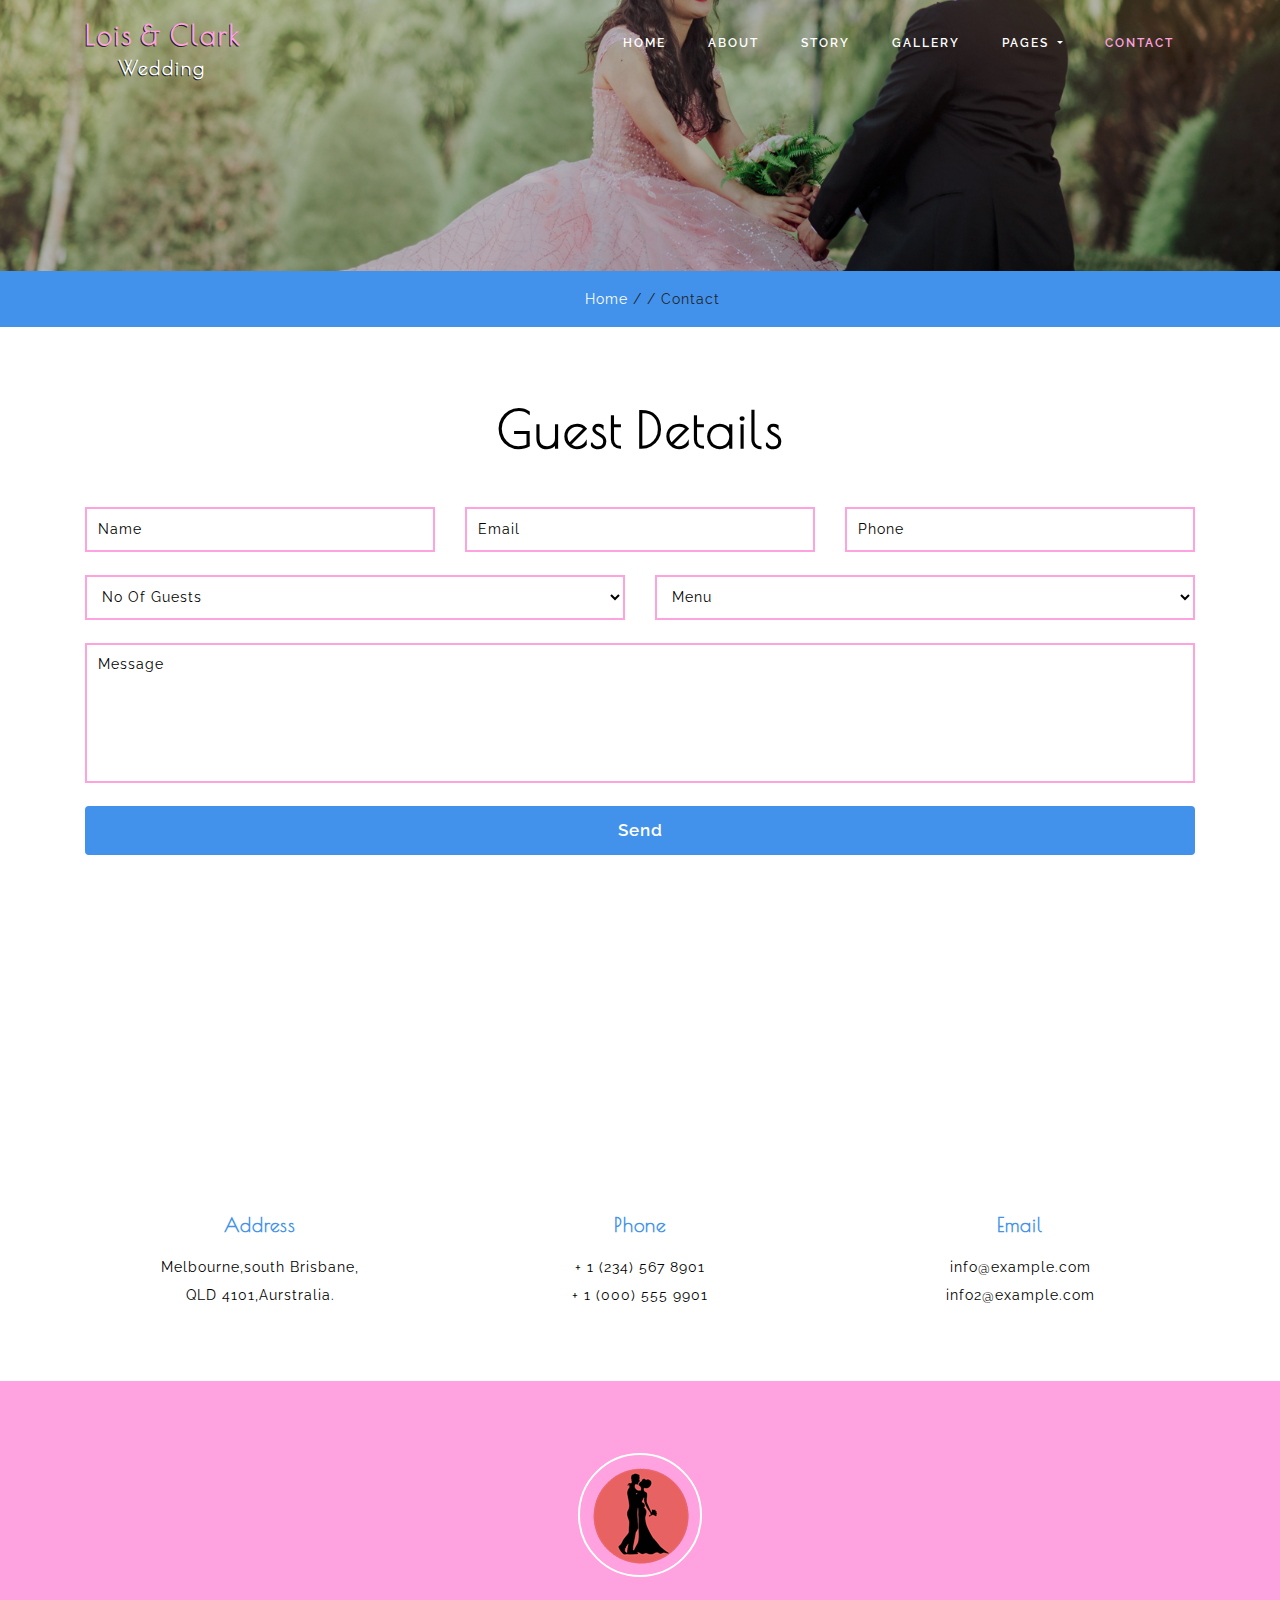
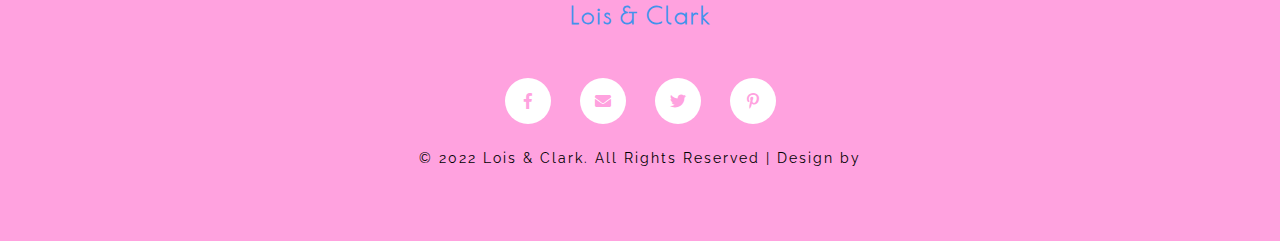
<file: contact.html>
<!DOCTYPE html>
<html lang="zxx">
   <head>
      <title>Lois-Clark A Wedding Category Bootstrap Responsive WebSite Template| Home :: w3layouts</title>
      <!--meta tags -->
      <meta charset="UTF-8">
      <meta name="viewport" content="width=device-width, initial-scale=1">
      <meta name="keywords" content="Lois-Clark Responsive web template, Bootstrap Web Templates, Flat Web Templates, Android Compatible web template, 
         Smartphone Compatible web template, free webdesigns for Nokia, Samsung, LG, SonyEricsson, Motorola web design" />
      <script>
         addEventListener("load", function () {
         	setTimeout(hideURLbar, 0);
         }, false);
         
         function hideURLbar() {
         	window.scrollTo(0, 1);
         }
      </script>
      <!--//meta tags ends here-->
      <!--booststrap-->
      <link href="css/bootstrap.min.css" rel="stylesheet" type="text/css" media="all">
      <!--//booststrap end-->
      <!-- font-awesome icons -->
      <link href="css/fontawesome-all.min.css" rel="stylesheet" type="text/css" media="all">
      <!-- //font-awesome icons -->
      <!--stylesheets-->
      <link href="css/style.css" rel='stylesheet' type='text/css' media="all">
      <!--//stylesheets-->
      <link href="//fonts.googleapis.com/css?family=Poiret+One" rel="stylesheet">
      <link href="//fonts.googleapis.com/css?family=Tangerine:400,700" rel="stylesheet">
      <link href="//fonts.googleapis.com/css?family=Raleway:400,500,600" rel="stylesheet">
   </head>
   <body>
      <!--headder-->
      <div class="one-img" id="header">
         <div class="header-w3layouts">
            <div class="container">
               <!--//navigation section -->
               <nav class="navbar navbar-expand-lg navbar-light">
                  <div class="hedder-up " >
                     <h1><a class="navbar-brand" href="index.html">Lois & Clark <span> Wedding</span></a></h1>
                  </div>
                  <button class="navbar-toggler" type="button" data-toggle="collapse" data-target="#navbarSupportedContent" aria-controls="navbarSupportedContent" aria-expanded="false" aria-label="Toggle navigation">
                  <span class="navbar-toggler-icon"></span>
                  </button>
                  <div class="collapse navbar-collapse justify-content-end" id="navbarSupportedContent">
                     <ul class="navbar-nav ">
                        <li class="nav-item ">
                           <a class="nav-link" href="index.html">Home <span class="sr-only">(current)</span></a>
                        </li>
                        <li class="nav-item ">
                           <a href="about.html" class="nav-link">About</a>
                        </li>
                        <li class="nav-item">
                           <a href="story.html" class="nav-link">Story</a>
                        </li>
                        <li class="nav-item">
                           <a href="gallery.html" class="nav-link">Gallery</a>
                        </li>
                        <li class="nav-item dropdown">
                           <a class="nav-link dropdown-toggle" href="#" id="navbarDropdown" role="button" data-toggle="dropdown" aria-haspopup="true" aria-expanded="false">
                           Pages
                           </a>
                           <div class="dropdown-menu" aria-labelledby="navbarDropdown">
                              <a class="nav-link " href="typography.html">Typography</a>
                              <a href="blog.html" class="nav-link">Blog</a>
                           </div>
                        </li>
                        <li class="nav-item active">
                           <a href="contact.html" class="nav-link">Contact</a>
                        </li>
                     </ul>
                  </div>
               </nav>
               <!--//navigation section -->
               <div class="clearfix"> </div>
            </div>
         </div>
      </div>
      <!-- //Navigation -->
      <!--//headder-->
      <!-- banner -->
      <div class="inner_page-banner one-img">
      </div>
      <!--//banner -->
      <!-- short -->
      <div class="using-border py-3">
         <div class="inner_breadcrumb  ml-4">
            <ul class="short_ls">
               <li>
                  <a href="index.html">Home</a>
                  <span>/ /</span>
               </li>
               <li>Contact</li>
            </ul>
         </div>
      </div>
      <!-- //short-->
      <!--contact -->
      <section class="contact py-lg-4 py-md-3 py-sm-3 py-3">
         <div class="container py-lg-5 py-md-4 py-sm-4 py-3">
            <h3 class="title text-center mb-lg-5 mb-md-4 mb-sm-4 mb-3">Guest Details</h3>
            <div class=" agile-info-para">
               <!--contact-map -->
               <form action="#" method="post">
                  <div class="row agile-wls-contact-mid">
                     <div class="col-lg-4 col-md-4">
                        <div class=" form-group contact-forms">
                           <input type="text" class="form-control" placeholder="Name" required="">
                        </div>
                     </div>
                     <div class="col-lg-4 col-md-4">
                        <div class="form-group contact-forms">
                           <input type="email" class="form-control" placeholder="Email" required="">
                        </div>
                     </div>
                     <div class="col-lg-4 col-md-4">
                        <div class="form-group contact-forms">
                           <input type="text" class="form-control" placeholder="Phone" required=""> 
                        </div>
                     </div>
                  </div>
                  <div class="row agile-wls-contact-mid">
                     <div class="col-lg-6 col-md-6 col-sm-6">
                        <div class="form-group contact-forms">
                           <select class="form-control">
                              <option>No Of Guests</option>
                              <option>2</option>
                              <option>3</option>
                              <option>4</option>
                              <option>5</option>
                              <option>More</option>
                           </select>
                        </div>
                     </div>
                     <div class="col-lg-6 col-md-6 col-sm-6">
                        <div class="form-group contact-forms">
                           <select class="form-control">
                              <option>Menu </option>
                              <option>Non-Vegetarian</option>
                              <option>Vegetarian</option>
                              <option>Drinks</option>
                              <option>Ice Creams</option>
                           </select>
                        </div>
                     </div>
                  </div>
                  <div class="form-group contact-forms">
                     <textarea class="form-control" placeholder="Message" rows="3" required=""></textarea>
                  </div>
                  <button type="submit" class="btn text-center sent-butnn">Send</button>
               </form>
            </div>
         </div>
      </section>
      <!--contact-form-->
      <!--//contact-map -->
      <div class="address_mail_footer_grids ">
         <iframe src="https://www.google.com/maps/embed?pb=!1m14!1m8!1m3!1d3539.812628729253!2d153.014155!3d-27.4750921!3m2!1i1024!2i768!4f13.1!3m3!1m2!1s0x6b915a0835840a2f%3A0xdd5e3f5c208dc0e1!2sMelbourne+St%2C+South+Brisbane+QLD+4101%2C+Australia!5e0!3m2!1sen!2sin!4v1492257477691"></iframe>
      </div>
      <!--contact-map -->
      <!--contact-Address -->
      <section class="py-lg-4 py-md-3 py-sm-3 py-3">
         <div class="container py-lg-5 py-md-4 py-sm-4 py-3">
            <div class="row text-center">
               <div class="col-lg-4 col-md-4 contact-form">
                  <div class=" contact-list-grid">
                     <h6 class="mb-3">Address
                     </h6>
                     <p>Melbourne,south Brisbane,<br>QLD 4101,Aurstralia.
                     </p>
                  </div>
               </div>
               <div class="col-lg-4 col-md-4 contact-form">
                  <div class=" contact-list-grid">
                     <h6 class="mb-3">Phone</h6>
                     <p>+ 1 (234) 567 8901</p>
                     <p>+ 1 (000) 555 9901</p>
                  </div>
               </div>
               <div class="col-lg-4 col-md-4 contact-form">
                  <div class=" contact-list-grid">
                     <h6 class="mb-3">Email</h6>
                     <p><a href="mailto:info@example.com">info@example.com</a></p>
                     <p><a href="mailto:info@example.com">info2@example.com</a></p>
                  </div>
               </div>
            </div>
         </div>
      </section>
      <!--//contact-Address -->
      <!-- footer -->
      <footer class="py-lg-4 py-md-3 py-sm-3 py-3">
         <div class="container py-lg-5 py-md-5 py-sm-4 py-3">
            <div class="groom-w3layouts-footer text-center">
               <img src="images/ff1.png" alt="" class="image-fluid">
            </div>
            <div class="bride-groom-names text-center mt-lg-4 mt-3">
               <h4><a href="index.html">Lois & Clark</a></h4>
            </div>
            <div class="icons-footer text-center mt-lg-5 mt-md-4 mt-3">
               <ul>
                  <li><a href="#"><span class="fab fa-facebook-f"></span></a></li>
                  <li><a href="#"><span class="fas fa-envelope"></span></a></li>
                  <li><a href="#"><span class="fab fa-twitter"></span></a></li>
                  <li><a href="#"><span class="fab fa-pinterest-p"></span></a></li>
               </ul>
            </div>
            <div class="copy-agile-right text-center pt-lg-4 pt-3">
               <p> 
                  © 2022 Lois & Clark. All Rights Reserved | Design by <ACK Venkatasudhamani
            </div>
         </div>
      </footer>
      <!--//footer -->
      <!--js working-->
      <script src='js/jquery-2.2.3.min.js'></script>
      <!--//js working-->
      <!-- start-smoth-scrolling -->
      <script src="js/move-top.js"></script>
      <script src="js/easing.js"></script>
      <script>
         jQuery(document).ready(function ($) {
         	$(".scroll").click(function (event) {
         		event.preventDefault();
         		$('html,body').animate({
         			scrollTop: $(this.hash).offset().top
         		}, 900);
         	});
         });
      </script>
      <!-- start-smoth-scrolling -->
      <!-- here stars scrolling icon -->
      <script>
         $(document).ready(function () {
         
         	var defaults = {
         		containerID: 'toTop', // fading element id
         		containerHoverID: 'toTopHover', // fading element hover id
         		scrollSpeed: 1200,
         		easingType: 'linear'
         	};
         
         
         	$().UItoTop({
         		easingType: 'easeOutQuart'
         	});
         
         });
      </script>
      <!-- //here ends scrolling icon -->
      <!--bootstrap working-->
      <script src="js/bootstrap.min.js"></script>
      <!-- //bootstrap working-->
   </body>
</html>
</file>
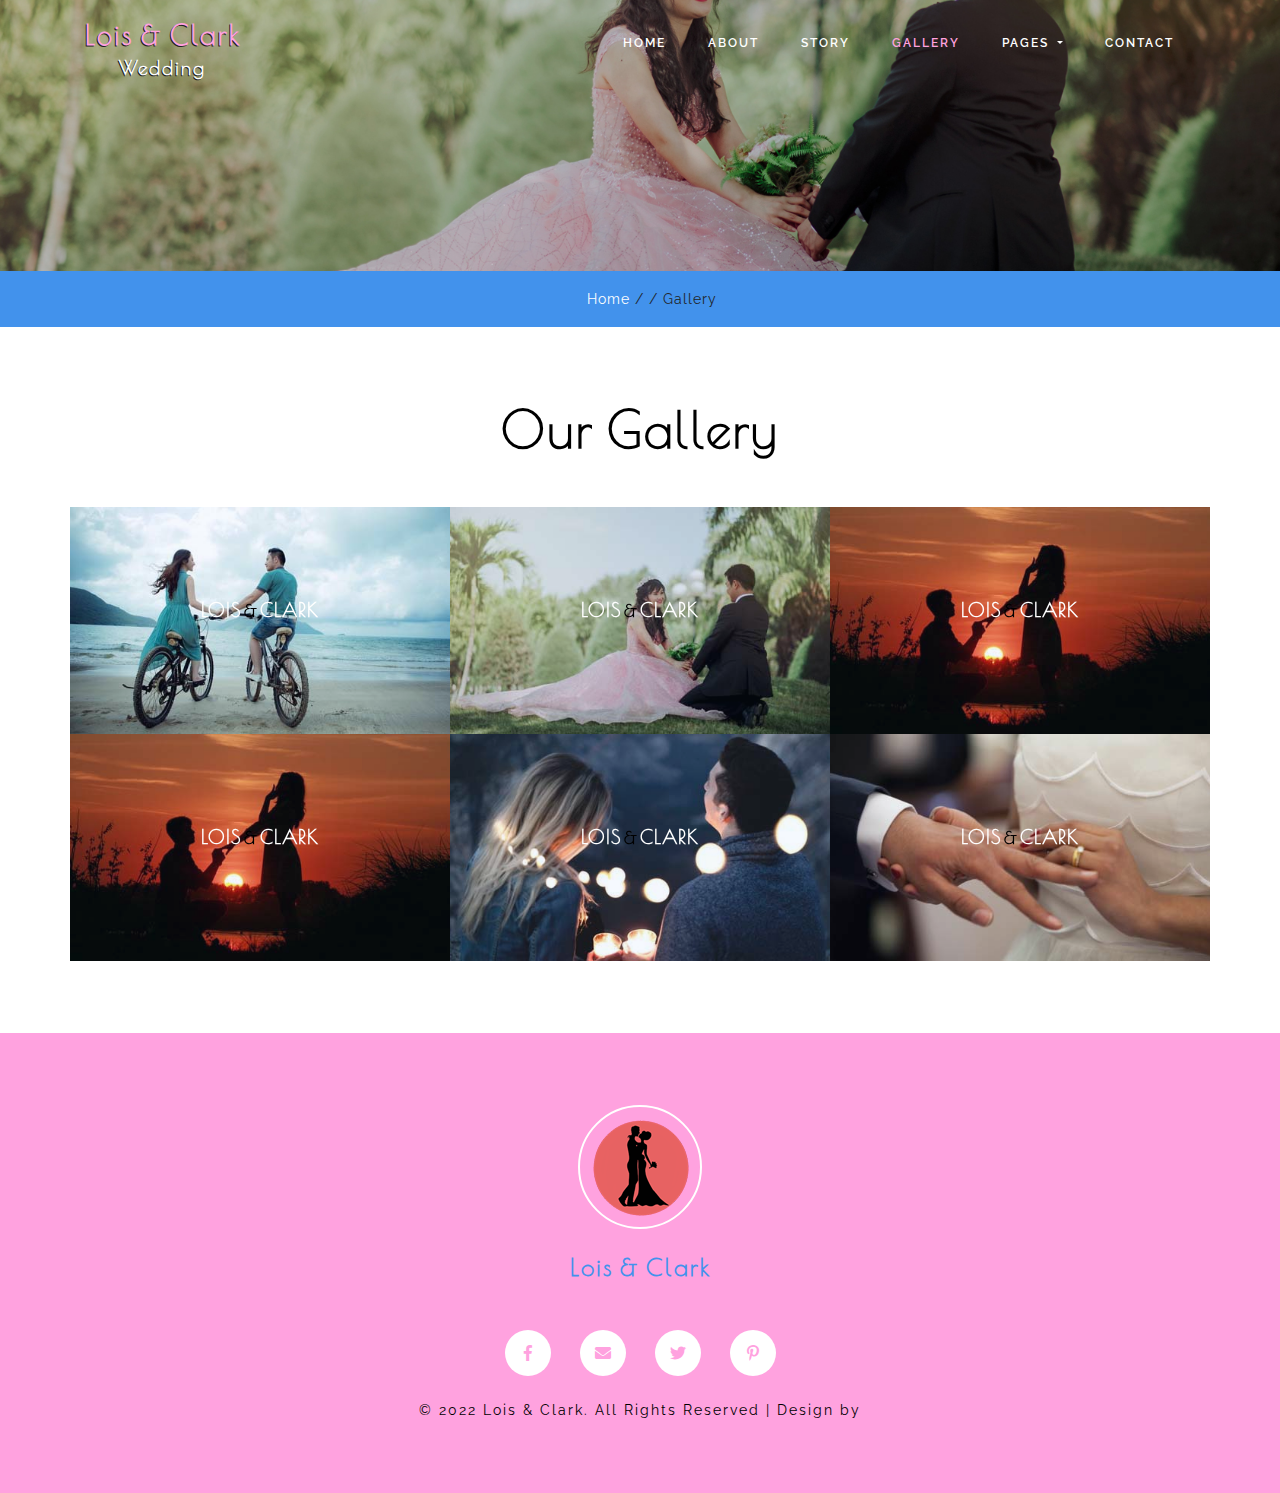
<file: gallery.html>
<!DOCTYPE html>
<html lang="zxx">
   <head>
      <title>Lois-Clark A Wedding Category Bootstrap Responsive WebSite Template| Home :: w3layouts</title>
      <!--meta tags -->
      <meta charset="UTF-8">
      <meta name="viewport" content="width=device-width, initial-scale=1">
      <meta name="keywords" content="Lois-Clark Responsive web template, Bootstrap Web Templates, Flat Web Templates, Android Compatible web template, 
         Smartphone Compatible web template, free webdesigns for Nokia, Samsung, LG, SonyEricsson, Motorola web design" />
      <script>
         addEventListener("load", function () {
         	setTimeout(hideURLbar, 0);
         }, false);
         
         function hideURLbar() {
         	window.scrollTo(0, 1);
         }
      </script>
      <!--//meta tags ends here-->
      <!--booststrap-->
      <link href="css/bootstrap.min.css" rel="stylesheet" type="text/css" media="all">
      <!--//booststrap end-->
      <!-- font-awesome icons -->
      <link href="css/fontawesome-all.min.css" rel="stylesheet" type="text/css" media="all">
      <!-- //font-awesome icons -->
      <!--gallery-->
      <link rel="stylesheet" href="css/lightbox.css">
      <!--//gallery-->
      <!--stylesheets-->
      <link href="css/style.css" rel='stylesheet' type='text/css' media="all">
      <!--//stylesheets-->
      <link href="//fonts.googleapis.com/css?family=Poiret+One" rel="stylesheet">
      <link href="//fonts.googleapis.com/css?family=Tangerine:400,700" rel="stylesheet">
      <link href="//fonts.googleapis.com/css?family=Raleway:400,500,600" rel="stylesheet">
   </head>
   <body>
      <!--headder-->
      <div class="one-img" id="header">
         <div class="header-w3layouts">
            <div class="container">
               <!--//navigation section -->
               <nav class="navbar navbar-expand-lg navbar-light">
                  <div class="hedder-up " >
                     <h1><a class="navbar-brand" href="index.html">Lois & Clark <span> Wedding</span></a></h1>
                  </div>
                  <button class="navbar-toggler" type="button" data-toggle="collapse" data-target="#navbarSupportedContent" aria-controls="navbarSupportedContent" aria-expanded="false" aria-label="Toggle navigation">
                  <span class="navbar-toggler-icon"></span>
                  </button>
                  <div class="collapse navbar-collapse justify-content-end" id="navbarSupportedContent">
                     <ul class="navbar-nav ">
                        <li class="nav-item ">
                           <a class="nav-link" href="index.html">Home <span class="sr-only">(current)</span></a>
                        </li>
                        <li class="nav-item ">
                           <a href="about.html" class="nav-link">About</a>
                        </li>
                        <li class="nav-item">
                           <a href="story.html" class="nav-link">Story</a>
                        </li>
                        <li class="nav-item active">
                           <a href="gallery.html" class="nav-link">Gallery</a>
                        </li>
                        <li class="nav-item dropdown">
                           <a class="nav-link dropdown-toggle" href="#" id="navbarDropdown" role="button" data-toggle="dropdown" aria-haspopup="true" aria-expanded="false">
                           Pages
                           </a>
                           <div class="dropdown-menu" aria-labelledby="navbarDropdown">
                              <a class="nav-link " href="typography.html">Typography</a>
                              <a href="blog.html" class="nav-link">Blog</a>
                           </div>
                        </li>
                        <li class="nav-item">
                           <a href="contact.html" class="nav-link">Contact</a>
                        </li>
                     </ul>
                  </div>
               </nav>
               <!--//navigation section -->
               <div class="clearfix"> </div>
            </div>
         </div>
      </div>
      <!-- //Navigation -->
      <!--//headder-->
      <!-- banner -->
      <div class="inner_page-banner one-img">
      </div>
      <!--//banner -->
      <!-- short -->
      <div class="using-border py-3">
         <div class="inner_breadcrumb  ml-4">
            <ul class="short_ls">
               <li>
                  <a href="index.html">Home</a>
                  <span>/ /</span>
               </li>
               <li>Gallery</li>
            </ul>
         </div>
      </div>
      <!-- //short-->
      <!--Gallery-->
      <section class="gallery py-lg-4 py-md-3 py-sm-3 py-3">
         <div class="container py-lg-5 py-md-4 py-sm-4 py-3">
            <h3 class="title text-center mb-lg-5 mb-md-4 mb-sm-4 mb-3">Our Gallery</h3>
            <div class="row grid gallery-info">
               <div class="col-lg-4 col-md-4 col-sm-4 gallery-grids p-0">
                  <figure class="effect-selena">
                     <img src="images/s2.jpg" alt="img15"/>
                     <figcaption>
                        <h6>Lois<span> & </span> Clark</h6>
                        <p>Wedding </p>
                        <a href="images/s2.jpg" class="gallery-box" data-lightbox="example-set" data-title="">
                        </a>
                     </figcaption>
                  </figure>
                  <figure class="effect-selena">
                     <img src="images/s3.jpg" alt="img15"/>
                     <figcaption>
                        <h6>Lois<span> & </span> Clark</h6>
                        <p>Wedding </p>
                        <a href="images/s3.jpg" class="gallery-box" data-lightbox="example-set" data-title="">
                        </a>
                     </figcaption>
                  </figure>
               </div>
               <div class="col-lg-4 col-md-4 col-sm-4 gallery-grids p-0">
                  <figure class="effect-selena">
                     <img src="images/gg.jpg" alt="img15"/>
                     <figcaption>
                        <h6>Lois<span> & </span> Clark</h6>
                        <p>Wedding </p>
                        <a href="images/gg.jpg" class="gallery-box" data-lightbox="example-set" data-title="">
                        </a>
                     </figcaption>
                  </figure>
                  <figure class="effect-selena">
                     <img src="images/s1.jpg" alt="img15"/>
                     <figcaption>
                        <h6>Lois<span> & </span> Clark</h6>
                        <p>Wedding </p>
                        <a href="images/s1.jpg" class="gallery-box" data-lightbox="example-set" data-title="">
                        </a>
                     </figcaption>
                  </figure>
               </div>
               <div class="col-lg-4 col-md-4 col-sm-4 gallery-grids p-0">
                  <figure class="effect-selena">
                     <img src="images/s3.jpg" alt="img15"/>
                     <figcaption>
                        <h6>Lois<span> & </span> Clark</h6>
                        <p>Wedding </p>
                        <a href="images/s3.jpg" class="gallery-box" data-lightbox="example-set" data-title="">
                        </a>
                     </figcaption>
                  </figure>
                  <figure class="effect-selena">
                     <img src="images/s4.jpg" alt="img15"/>
                     <figcaption>
                        <h6>Lois<span> & </span> Clark</h6>
                        <p>Wedding </p>
                        <a href="images/s4.jpg" class="gallery-box" data-lightbox="example-set" data-title="">
                        </a>
                     </figcaption>
                  </figure>
               </div>
            </div>
         </div>
      </section>
      <!--//Gallery-->
      <!-- footer -->
      <footer class="py-lg-4 py-md-3 py-sm-3 py-3">
         <div class="container py-lg-5 py-md-5 py-sm-4 py-3">
            <div class="groom-w3layouts-footer text-center">
               <img src="images/ff1.png" alt="" class="image-fluid">
            </div>
            <div class="bride-groom-names text-center mt-lg-4 mt-3">
               <h4><a href="index.html">Lois & Clark</a></h4>
            </div>
            <div class="icons-footer text-center mt-lg-5 mt-md-4 mt-3">
               <ul>
                  <li><a href="#"><span class="fab fa-facebook-f"></span></a></li>
                  <li><a href="#"><span class="fas fa-envelope"></span></a></li>
                  <li><a href="#"><span class="fab fa-twitter"></span></a></li>
                  <li><a href="#"><span class="fab fa-pinterest-p"></span></a></li>
               </ul>
            </div>
            <div class="copy-agile-right text-center pt-lg-4 pt-3">
               <p> 
                  © 2022 Lois & Clark. All Rights Reserved | Design by <ACK Venkatasudhamani
            </div>
         </div>
      </footer>
      <!--//footer -->
      <!--js working-->
      <script src='js/jquery-2.2.3.min.js'></script>
      <!--//js working-->
      <!-- gallery -->
      <script src="js/lightbox-plus-jquery.min.js"></script>
      <!-- //gallery -->
      <!-- start-smoth-scrolling -->
      <script src="js/move-top.js"></script>
      <script src="js/easing.js"></script>
      <script>
         jQuery(document).ready(function ($) {
         	$(".scroll").click(function (event) {
         		event.preventDefault();
         		$('html,body').animate({
         			scrollTop: $(this.hash).offset().top
         		}, 900);
         	});
         });
      </script>
      <!-- start-smoth-scrolling -->
      <!-- here stars scrolling icon -->
      <script>
         $(document).ready(function () {
         
         	var defaults = {
         		containerID: 'toTop', // fading element id
         		containerHoverID: 'toTopHover', // fading element hover id
         		scrollSpeed: 1200,
         		easingType: 'linear'
         	};
         
         
         	$().UItoTop({
         		easingType: 'easeOutQuart'
         	});
         
         });
      </script>
      <!-- //here ends scrolling icon -->
      <!--bootstrap working-->
      <script src="js/bootstrap.min.js"></script>
      <!-- //bootstrap working-->
   </body>
</html>
</file>
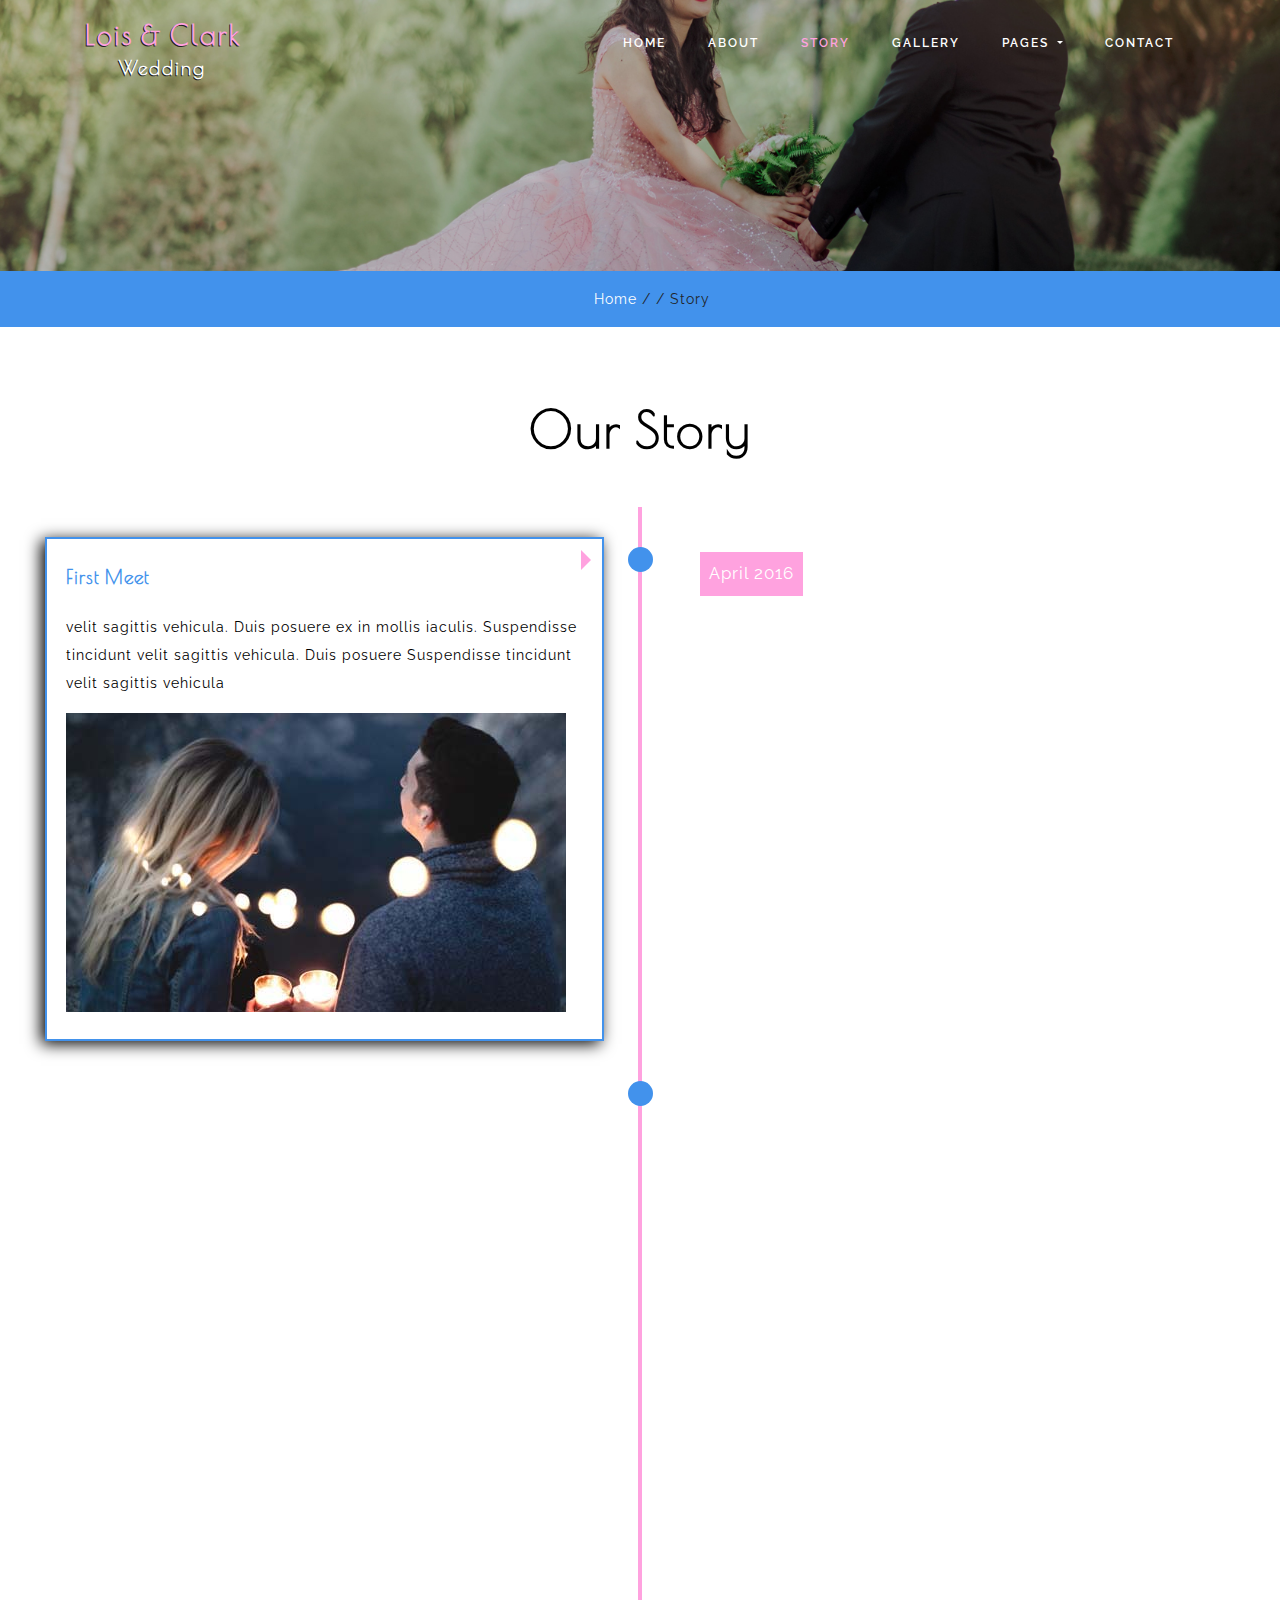
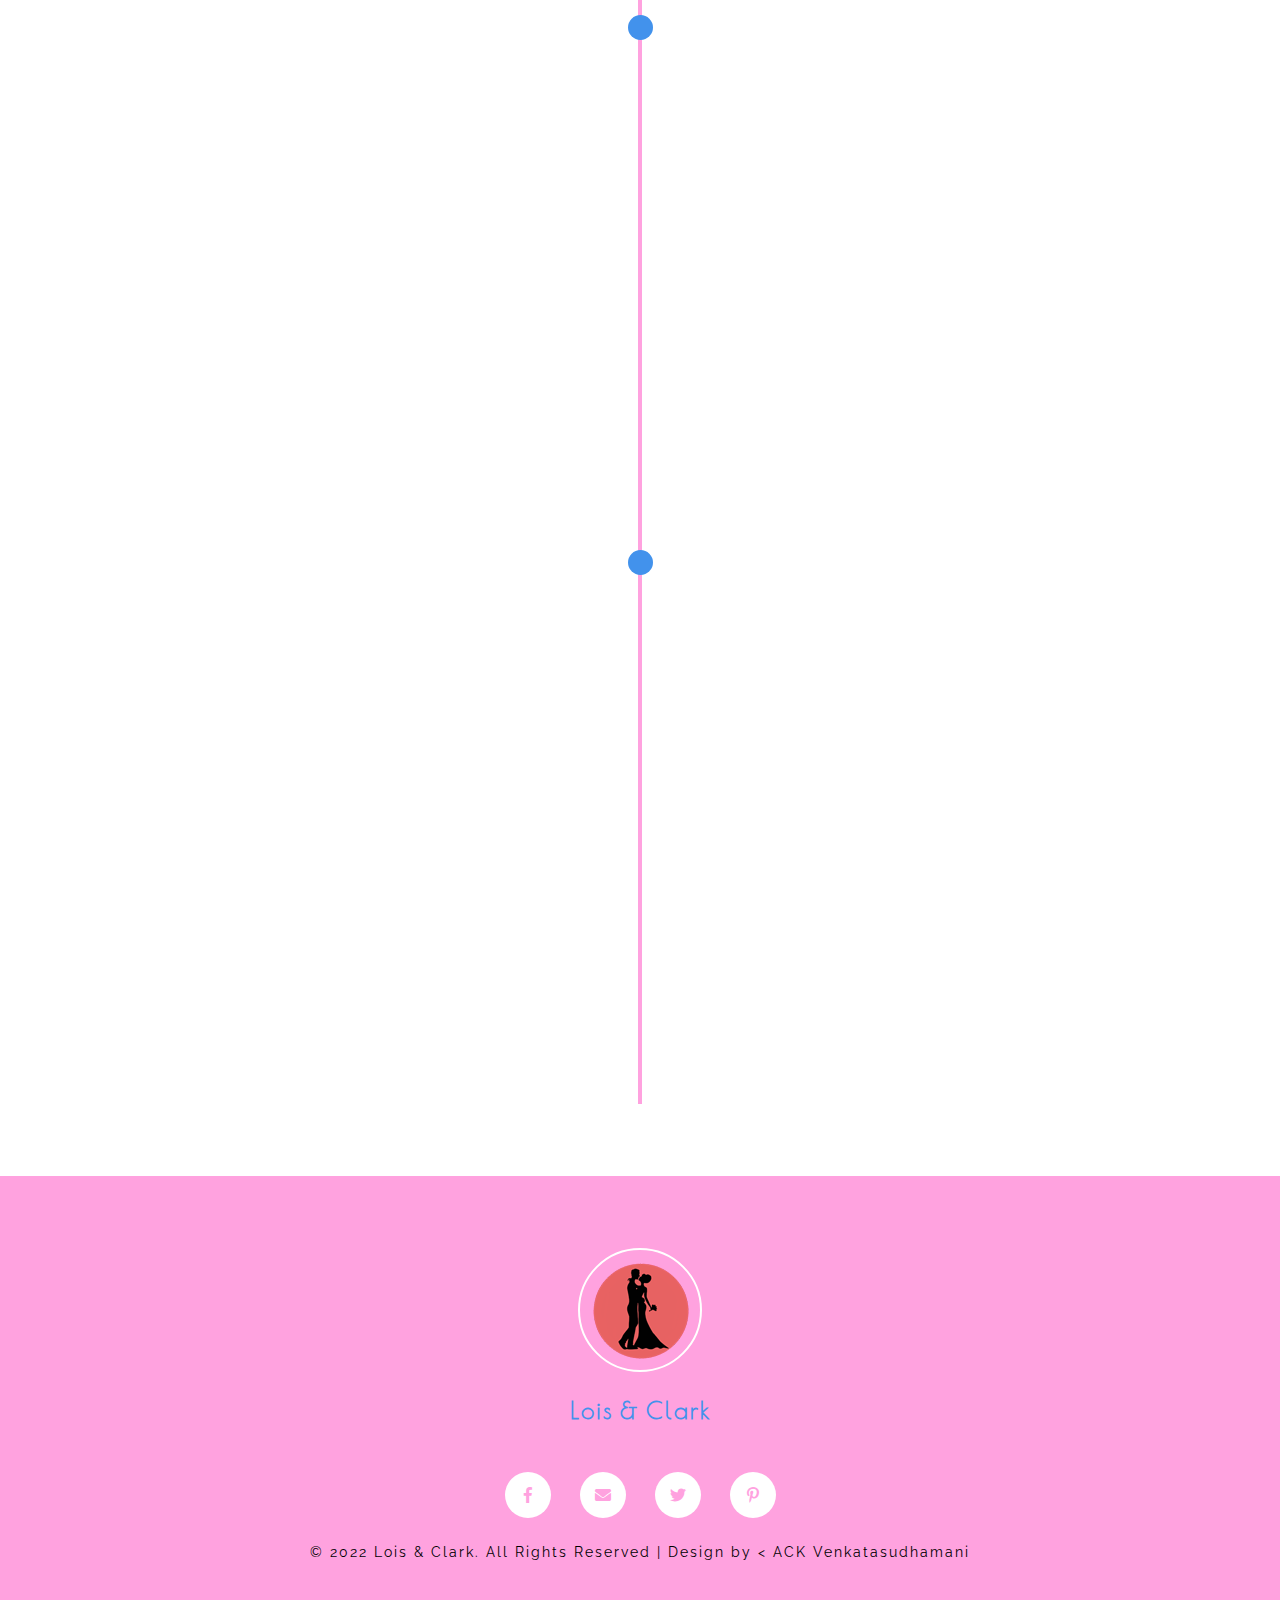
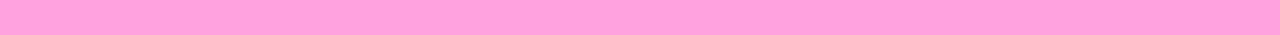
<file: story.html>
<!DOCTYPE html>
<html lang="zxx">
   <head>
        <title>Lois-Clark A Wedding Category Bootstrap Responsive WebSite Template| Home :: w3layoutsc</title>
      <!--meta tags -->
      <meta charset="UTF-8">
      <meta name="viewport" content="width=device-width, initial-scale=1">
      <meta name="keywords" content="Lois-Clark Responsive web template, Bootstrap Web Templates, Flat Web Templates, Android Compatible web template, 
         Smartphone Compatible web template, free webdesigns for Nokia, Samsung, LG, SonyEricsson, Motorola web design" />
      <script>
         addEventListener("load", function () {
         	setTimeout(hideURLbar, 0);
         }, false);
         
         function hideURLbar() {
         	window.scrollTo(0, 1);
         }
      </script>
      <!--//meta tags ends here-->
      <!--booststrap-->
      <link href="css/bootstrap.min.css" rel="stylesheet" type="text/css" media="all">
      <!--//booststrap end-->
      <!-- font-awesome icons -->
      <link href="css/fontawesome-all.min.css" rel="stylesheet" type="text/css" media="all">
      <!-- //font-awesome icons -->
      <!--stylesheets-->
      <link href="css/style.css" rel='stylesheet' type='text/css' media="all">
      <!--//stylesheets-->
	  <link href="//fonts.googleapis.com/css?family=Poiret+One" rel="stylesheet">
	  <link href="//fonts.googleapis.com/css?family=Tangerine:400,700" rel="stylesheet">
      <link href="//fonts.googleapis.com/css?family=Raleway:400,500,600" rel="stylesheet">
   </head>
   <body>
      <!--headder-->
      <div class="one-img" id="header">
<div class="header-w3layouts">
           		 <div class="container">
            <!--//navigation section -->
            <nav class="navbar navbar-expand-lg navbar-light">
               <div class="hedder-up " >
                  <h1><a class="navbar-brand" href="index.html">Lois & Clark <span> Wedding</span></a></h1>
               </div>
               <button class="navbar-toggler" type="button" data-toggle="collapse" data-target="#navbarSupportedContent" aria-controls="navbarSupportedContent" aria-expanded="false" aria-label="Toggle navigation">
               <span class="navbar-toggler-icon"></span>
               </button>
<div class="collapse navbar-collapse justify-content-end" id="navbarSupportedContent">
                  <ul class="navbar-nav ">
                     <li class="nav-item ">
                        <a class="nav-link" href="index.html">Home <span class="sr-only">(current)</span></a>
                     </li>
                     <li class="nav-item ">
                        <a href="about.html" class="nav-link">About</a>
                     </li>
                     <li class="nav-item active">
                        <a href="story.html" class="nav-link">Story</a>
                     </li>
					   <li class="nav-item">
                        <a href="gallery.html" class="nav-link">Gallery</a>
                     </li>
                     <li class="nav-item dropdown">
                        <a class="nav-link dropdown-toggle" href="#" id="navbarDropdown" role="button" data-toggle="dropdown" aria-haspopup="true" aria-expanded="false">
                        Pages
                        </a>
                        <div class="dropdown-menu" aria-labelledby="navbarDropdown">
                           <a class="nav-link " href="typography.html">Typography</a>
						    <a href="blog.html" class="nav-link">Blog</a>
                        </div>
                     </li>
                     <li class="nav-item">
                        <a href="contact.html" class="nav-link">Contact</a>
                     </li>
                  </ul>
               </div>
            </nav>
            <!--//navigation section -->
            <div class="clearfix"> </div>
         </div>
		  </div>
		   </div>
      <!-- //Navigation -->
      <!--//headder-->
      <!-- banner -->
      <div class="inner_page-banner">
      </div>
      <!--//banner -->
      <!-- short -->
      <div class="using-border py-3">
         <div class="inner_breadcrumb  ml-4">
            <ul class="short_ls">
               <li>
                  <a href="index.html">Home</a>
                  <span>/ /</span>
               </li>
               <li>Story</li>
            </ul>
         </div>
      </div>
      <!-- //short-->
      <!--about -->
      <section class="about py-lg-4 py-md-3 py-sm-3 py-3" id="about">
         <div class="container-fluid py-lg-5 py-md-5 py-sm-4 py-4">
            <h3 class="title text-center mb-lg-5 mb-md-4 mb-sm-4 mb-3">Our Story</h3>
<div id="vt6">
    <div class="meet-hostory-us" data-vtdate="April 2016">
	<div class="time-agile-title mb-lg-4 mb-3">
        <h3 >First Meet</h3>
		</div>
                           <p>velit sagittis vehicula. Duis posuere 
                              ex in mollis iaculis. Suspendisse tincidunt
                              velit sagittis vehicula. Duis posuere 
                              Suspendisse tincidunt
                              velit sagittis vehicula
                           </p>
						   <div class="mt-3 story-img">
						   <img src="images/s1.jpg" alt="" class="image-fluid">
						   </div>
    </div>
    <div  class="meet-hostory-us" data-vtdate="October 2016">
		<div class="time-agile-title mb-lg-4 mb-3">
        <h3 >First Date</h3>
		</div>
                            <p>velit sagittis vehicula. Duis posuere 
                              ex in mollis iaculis. Suspendisse tincidunt
                              velit sagittis vehicula. Duis posuere 
                              Suspendisse tincidunt
                              velit sagittis vehicula
                           </p>
						   <div class="mt-3 story-img">
						   <img src="images/s2.jpg" alt="" class="image-fluid">
						   </div>
    </div>
    <div  class="meet-hostory-us" data-vtdate="January 2017">
		<div class="time-agile-title mb-lg-4 mb-3">
        <h3 >Proposal</h3>
		</div>
                            <p>velit sagittis vehicula. Duis posuere 
                              ex in mollis iaculis. Suspendisse tincidunt
                              velit sagittis vehicula. Duis posuere 
                              Suspendisse tincidunt
                              velit sagittis vehicula
                           </p>
						   <div class="mt-3 story-img">
						   <img src="images/s3.jpg" alt="" class="image-fluid">
						 
    </div>
	</div>
    <div  class="meet-hostory-us" data-vtdate="September 2019">
		<div class="time-agile-title mb-lg-4 mb-3">
        <h3 >Enagagment</h3>
		</div>
                            <p>velit sagittis vehicula. Duis posuere 
                              ex in mollis iaculis. Suspendisse tincidunt
                              velit sagittis vehicula. Duis posuere 
                              Suspendisse tincidunt
                              velit sagittis vehicula
                           </p>
						   <div class="mt-3 story-img">
						   <img src="images/s4.jpg" alt="" class="image-fluid">
						   </div> 
						   </div>
</div>
<!-- End vt6 -->
			
			</div>
			</section>
			<!-- footer -->
<footer class="py-lg-4 py-md-3 py-sm-3 py-3">
<div class="container py-lg-5 py-md-5 py-sm-4 py-3">	
<div class="groom-w3layouts-footer text-center">
 <img src="images/ff1.png" alt="" class="image-fluid">
</div>
<div class="bride-groom-names text-center mt-lg-4 mt-3">
<h4><a href="index.html">Lois & Clark</a></h4>
</div>
			        <div class="icons-footer text-center mt-lg-5 mt-md-4 mt-3">
                     <ul>
                        <li><a href="#"><span class="fab fa-facebook-f"></span></a></li>
                        <li><a href="#"><span class="fas fa-envelope"></span></a></li>
                        <li><a href="#"><span class="fab fa-twitter"></span></a></li>
                        <li><a href="#"><span class="fab fa-pinterest-p"></span></a></li>
                     </ul>
                  </div>
<div class="copy-agile-right text-center pt-lg-4 pt-3">
            <p> 
               © 2022 Lois & Clark. All Rights Reserved | Design by <    ACK Venkatasudhamani

         </div>
</div>
</footer>
			<!--//footer -->
      <!--js working-->
      <script src='js/jquery-2.2.3.min.js'></script>
      <!--//js working-->
<script src="js/vertical-timeline.js"></script>
<script>
    $('#vt6').verticalTimeline({
        animate: 'slide'
    });
</script>
      <!-- start-smoth-scrolling -->
      <script src="js/move-top.js"></script>
      <script src="js/easing.js"></script>
      <script>
         jQuery(document).ready(function ($) {
         	$(".scroll").click(function (event) {
         		event.preventDefault();
         		$('html,body').animate({
         			scrollTop: $(this.hash).offset().top
         		}, 900);
         	});
         });
      </script>
      <!-- start-smoth-scrolling -->
      <!-- here stars scrolling icon -->
      <script>
         $(document).ready(function () {
         
         	var defaults = {
         		containerID: 'toTop', // fading element id
         		containerHoverID: 'toTopHover', // fading element hover id
         		scrollSpeed: 1200,
         		easingType: 'linear'
         	};
         
         
         	$().UItoTop({
         		easingType: 'easeOutQuart'
         	});
         
         });
      </script>
      <!-- //here ends scrolling icon -->
      <!--bootstrap working-->
      <script src="js/bootstrap.min.js"></script>
      <!-- //bootstrap working-->
   </body>
</html>
</file>
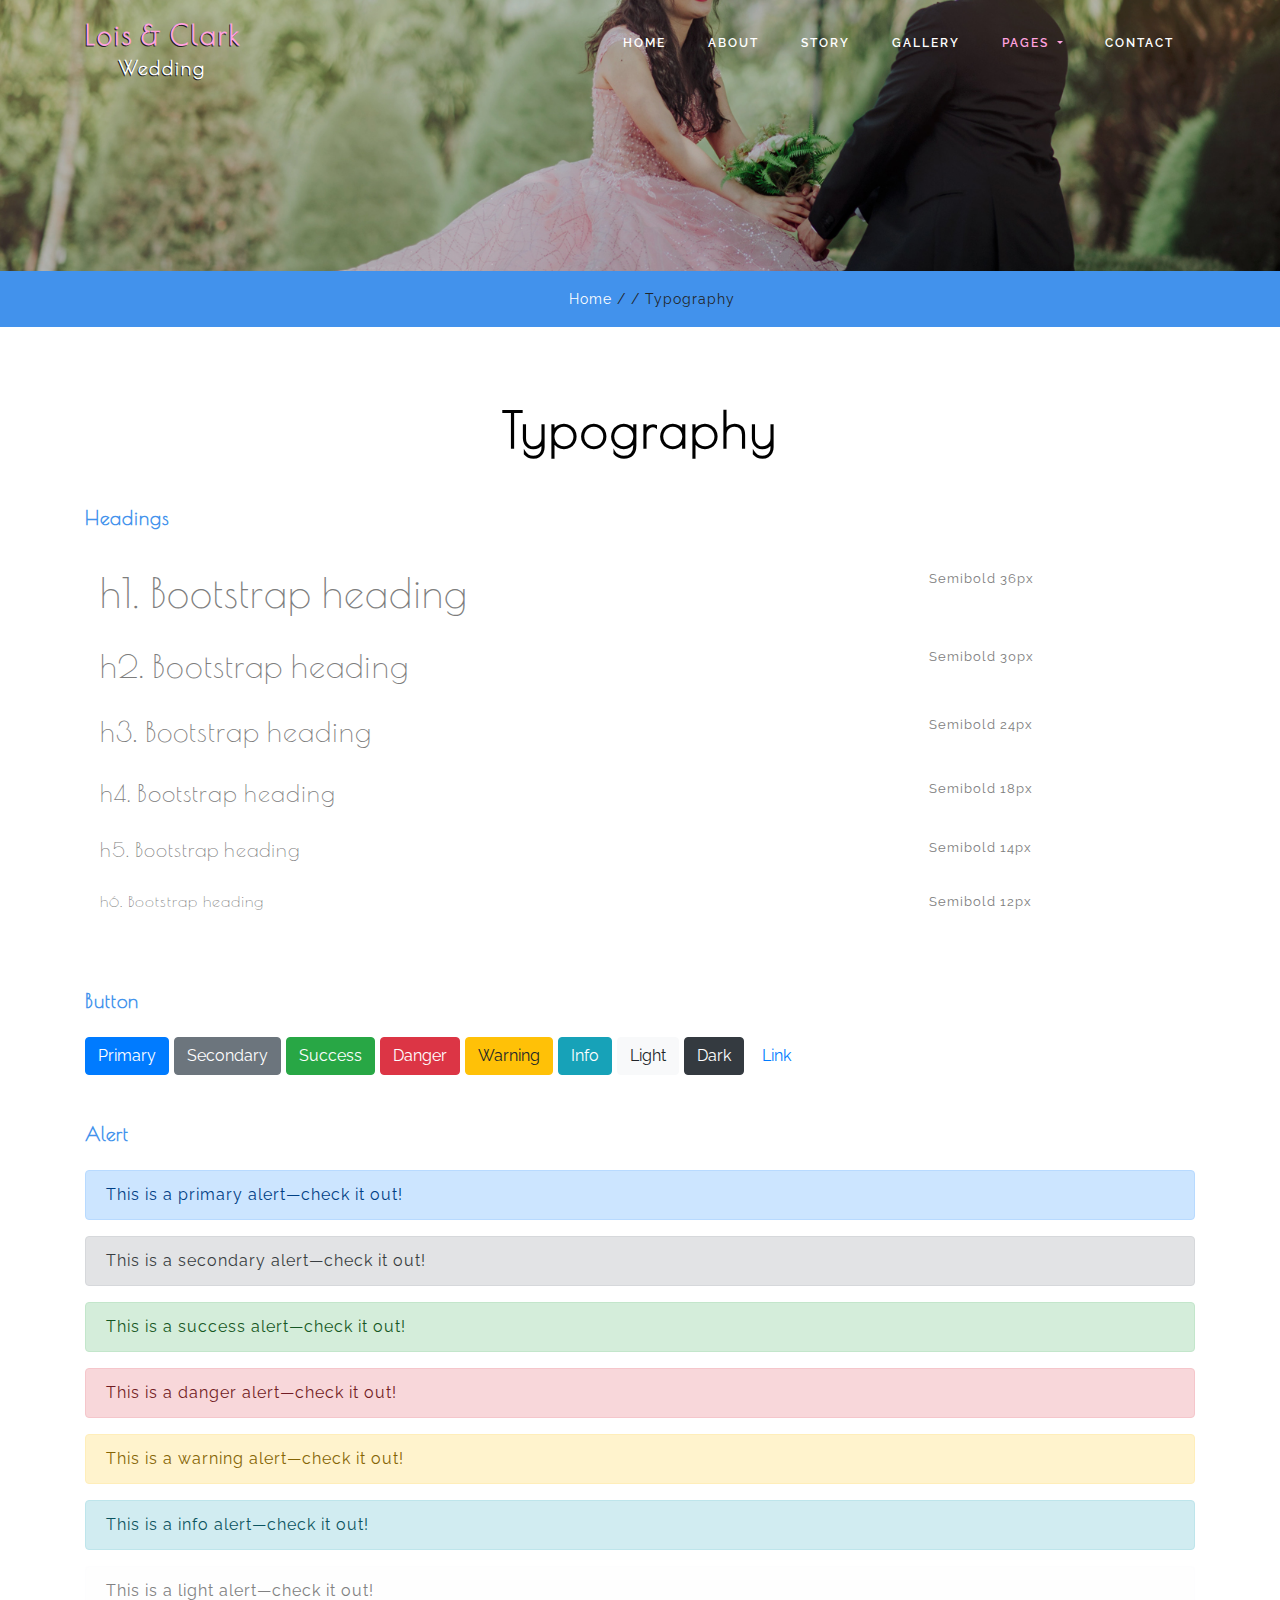
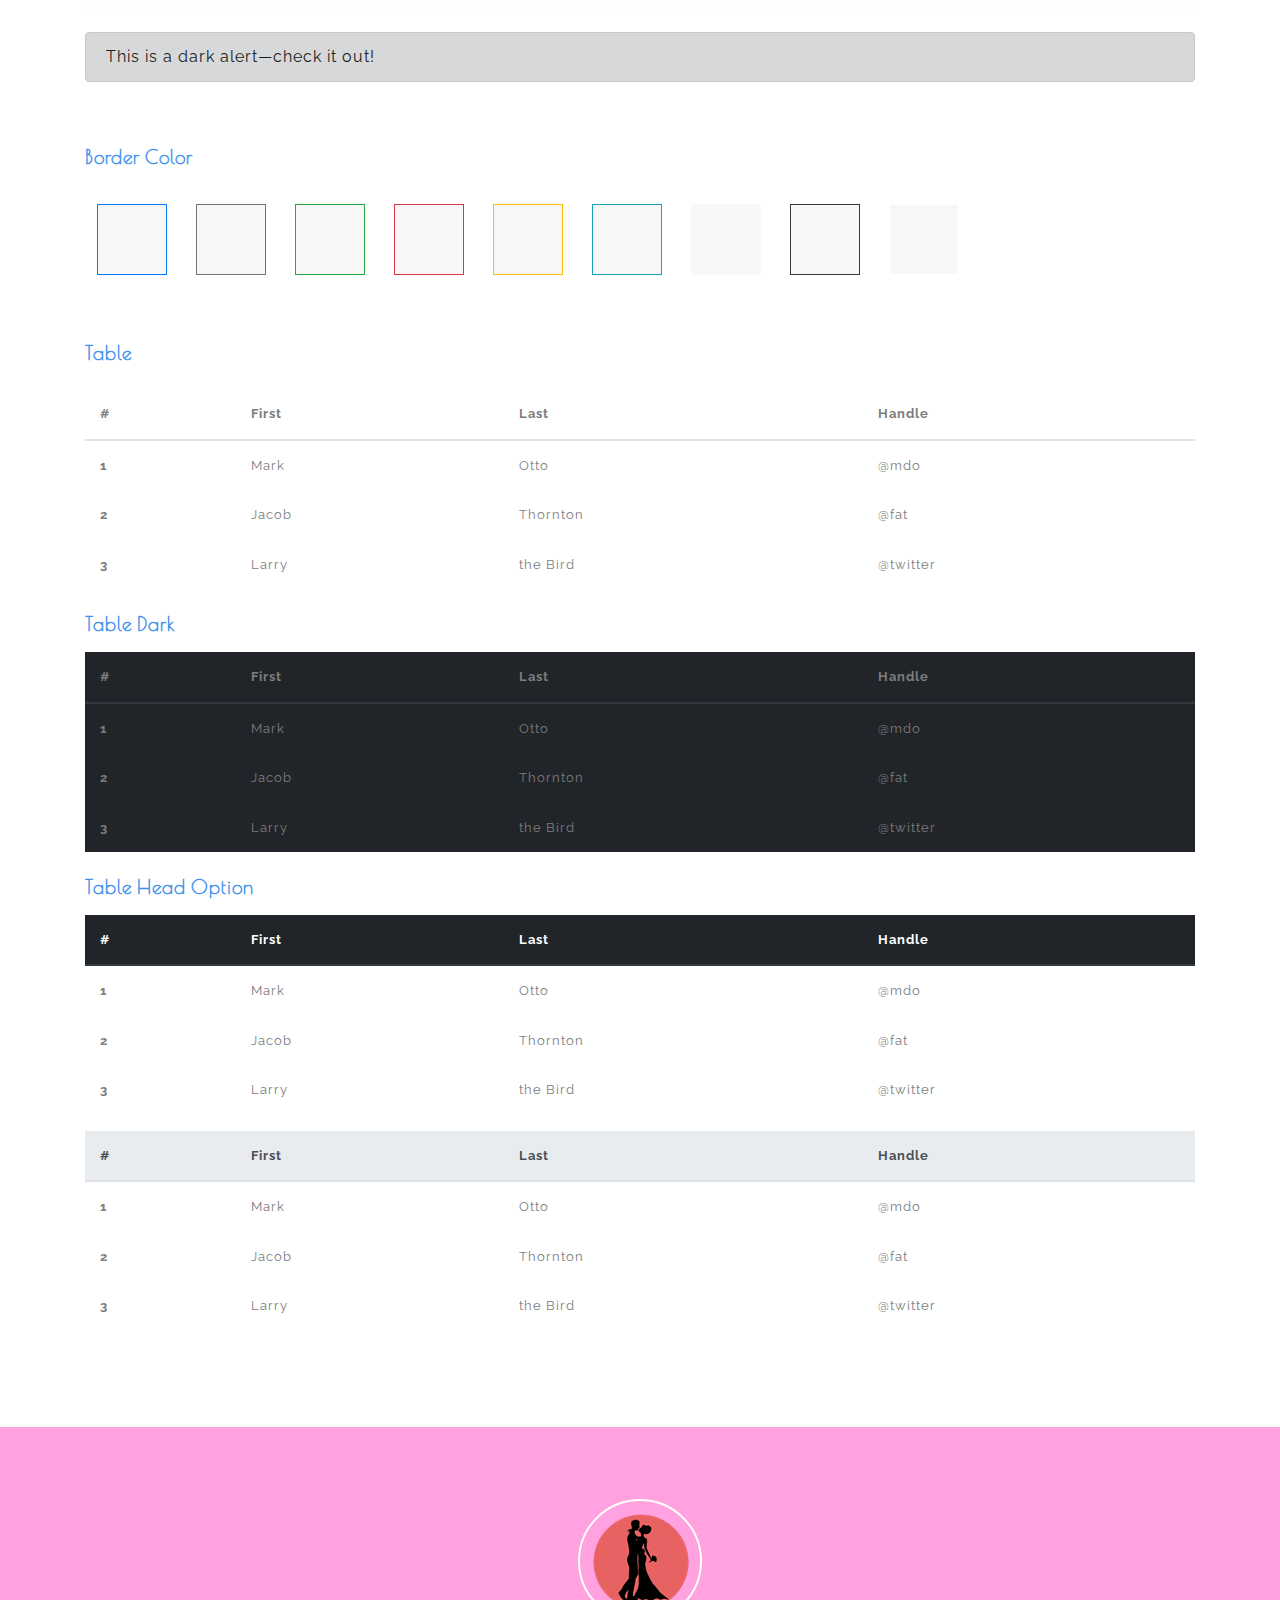
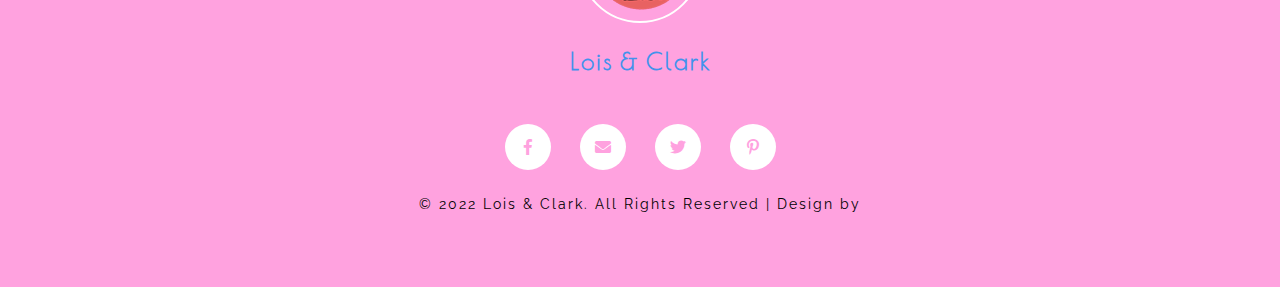
<file: typography.html>
<!DOCTYPE html>
<html lang="zxx">
  <head>
    <title>Lois-Clark A Wedding Category Bootstrap Responsive WebSite Template| Home :: w3layouts</title>
    <!--meta tags -->
    <meta charset="UTF-8">
    <meta name="viewport" content="width=device-width, initial-scale=1">
    <meta name="keywords" content="Lois-Clark Responsive web template, Bootstrap Web Templates, Flat Web Templates, Android Compatible web template, 
      Smartphone Compatible web template, free webdesigns for Nokia, Samsung, LG, SonyEricsson, Motorola web design" />
    <script>
      addEventListener("load", function () {
      	setTimeout(hideURLbar, 0);
      }, false);
      
      function hideURLbar() {
      	window.scrollTo(0, 1);
      }
    </script>
    <!--//meta tags ends here-->
    <!--booststrap-->
    <link href="css/bootstrap.min.css" rel="stylesheet" type="text/css" media="all">
    <!--//booststrap end-->
    <!-- font-awesome icons -->
    <link href="css/fontawesome-all.min.css" rel="stylesheet" type="text/css" media="all">
    <!-- //font-awesome icons -->
    <!--stylesheets-->
    <link href="css/style.css" rel='stylesheet' type='text/css' media="all">
    <!--//stylesheets-->
    <link href="//fonts.googleapis.com/css?family=Poiret+One" rel="stylesheet">
    <link href="//fonts.googleapis.com/css?family=Tangerine:400,700" rel="stylesheet">
    <link href="//fonts.googleapis.com/css?family=Raleway:400,500,600" rel="stylesheet">
  </head>
  <body>
    <!--headder-->
    <div class="one-img" id="header">
      <div class="header-w3layouts">
        <div class="container">
          <!--//navigation section -->
          <nav class="navbar navbar-expand-lg navbar-light">
            <div class="hedder-up " >
              <h1><a class="navbar-brand" href="index.html">Lois & Clark <span> Wedding</span></a></h1>
            </div>
            <button class="navbar-toggler" type="button" data-toggle="collapse" data-target="#navbarSupportedContent" aria-controls="navbarSupportedContent" aria-expanded="false" aria-label="Toggle navigation">
            <span class="navbar-toggler-icon"></span>
            </button>
            <div class="collapse navbar-collapse justify-content-end" id="navbarSupportedContent">
              <ul class="navbar-nav ">
                <li class="nav-item ">
                  <a class="nav-link" href="index.html">Home <span class="sr-only">(current)</span></a>
                </li>
                <li class="nav-item ">
                  <a href="about.html" class="nav-link">About</a>
                </li>
                <li class="nav-item">
                  <a href="story.html" class="nav-link">Story</a>
                </li>
                <li class="nav-item">
                  <a href="gallery.html" class="nav-link">Gallery</a>
                </li>
                <li class="nav-item dropdown active">
                  <a class="nav-link dropdown-toggle" href="#" id="navbarDropdown" role="button" data-toggle="dropdown" aria-haspopup="true" aria-expanded="false">
                  Pages
                  </a>
                  <div class="dropdown-menu" aria-labelledby="navbarDropdown">
                    <a class="nav-link " href="typography.html">Typography</a>
                    <a href="blog.html" class="nav-link">Blog</a>
                  </div>
                </li>
                <li class="nav-item">
                  <a href="contact.html" class="nav-link">Contact</a>
                </li>
              </ul>
            </div>
          </nav>
          <!--//navigation section -->
          <div class="clearfix"> </div>
        </div>
      </div>
    </div>
    <!-- //Navigation -->
    <!--//headder-->
    <!-- banner -->
    <div class="inner_page-banner one-img">
    </div>
    <!--//banner -->
    <!-- short -->
    <div class="using-border py-3">
      <div class="inner_breadcrumb  ml-4">
        <ul class="short_ls">
          <li>
            <a href="index.html">Home</a>
            <span>/ /</span>
          </li>
          <li>Typography</li>
        </ul>
      </div>
    </div>
    <!-- //short-->
    <section class="about-inner py-lg-4 py-md-3 py-sm-3 py-3">
      <div class="container py-lg-5 py-md-4 py-sm-4 py-3">
        <h3 class="title text-center mb-lg-5 mb-md-4 mb-sm-4 mb-3">Typography</h3>
        <div class="typo-grids">
          <div class="sub-title">
            <div class="sub-head mb-4">
              <h4>Headings</h4>
            </div>
            <div class="bs-example">
              <table class="table">
                <tbody>
                  <tr>
                    <td>
                      <h1 class="bootstrap-heading">h1. Bootstrap heading<a class="anchorjs-link" href="#h1.-bootstrap-heading"><span class="anchorjs-icon"></span></a></h1>
                    </td>
                    <td class="type-info">Semibold 36px</td>
                  </tr>
                  <tr>
                    <td>
                      <h2 class="bootstrap-heading">h2. Bootstrap heading<a class="anchorjs-link" href="#h2.-bootstrap-heading"><span class="anchorjs-icon"></span></a></h2>
                    </td>
                    <td class="type-info">Semibold 30px</td>
                  </tr>
                  <tr>
                    <td>
                      <h3 class="bootstrap-heading">h3. Bootstrap heading<a class="anchorjs-link" href="#h3.-bootstrap-heading"><span class="anchorjs-icon"></span></a></h3>
                    </td>
                    <td class="type-info">Semibold 24px</td>
                  </tr>
                  <tr>
                    <td>
                      <h4 class="bootstrap-heading">h4. Bootstrap heading<a class="anchorjs-link" href="#h4.-bootstrap-heading"><span class="anchorjs-icon"></span></a></h4>
                    </td>
                    <td class="type-info">Semibold 18px</td>
                  </tr>
                  <tr>
                    <td>
                      <h5 class="bootstrap-heading">h5. Bootstrap heading<a class="anchorjs-link" href="#h5.-bootstrap-heading"><span class="anchorjs-icon"></span></a></h5>
                    </td>
                    <td class="type-info">Semibold 14px</td>
                  </tr>
                  <tr>
                    <td>
                      <h6>h6. Bootstrap heading</h6>
                    </td>
                    <td class="type-info">Semibold 12px</td>
                  </tr>
                </tbody>
              </table>
            </div>
          </div>
          <div class="typo-grids pt-md-5 pt-sm-4 pt-4">
            <div class="sub-title">
              <div class="sub-head mb-4">
                <h4>Button</h4>
              </div>
              <button type="button" class="btn btn-primary">Primary</button>
              <button type="button" class="btn btn-secondary">Secondary</button>
              <button type="button" class="btn btn-success">Success</button>
              <button type="button" class="btn btn-danger">Danger</button>
              <button type="button" class="btn btn-warning">Warning</button>
              <button type="button" class="btn btn-info">Info</button>
              <button type="button" class="btn btn-light">Light</button>
              <button type="button" class="btn btn-dark">Dark</button>
              <button type="button" class="btn btn-link">Link</button>
            </div>
          </div>
          <div class="typo-grids pt-md-5 pt-sm-4 pt-4">
            <div class="sub-title">
              <div class="sub-head mb-4">
                <h4>Alert</h4>
              </div>
              <div class="alert alert-primary" role="alert">
                This is a primary alert—check it out!
              </div>
              <div class="alert alert-secondary" role="alert">
                This is a secondary alert—check it out!
              </div>
              <div class="alert alert-success" role="alert">
                This is a success alert—check it out!
              </div>
              <div class="alert alert-danger" role="alert">
                This is a danger alert—check it out!
              </div>
              <div class="alert alert-warning" role="alert">
                This is a warning alert—check it out!
              </div>
              <div class="alert alert-info" role="alert">
                This is a info alert—check it out!
              </div>
              <div class="alert alert-light" role="alert">
                This is a light alert—check it out!
              </div>
              <div class="alert alert-dark" role="alert">
                This is a dark alert—check it out!
              </div>
            </div>
          </div>
          <div class="typo-grids pt-md-5 pt-sm-4 pt-4">
            <div class="sub-title">
              <div class="sub-head mb-4">
                <h4>Border Color</h4>
              </div>
              <span class="border border-primary"></span>
              <span class="border border-secondary"></span>
              <span class="border border-success"></span>
              <span class="border border-danger"></span>
              <span class="border border-warning"></span>
              <span class="border border-info"></span>
              <span class="border border-light"></span>
              <span class="border border-dark"></span>
              <span class="border border-white"></span>
            </div>
          </div>
          <div class="typo-grids pt-md-5 pt-sm-4 pt-4">
            <div class="sub-title">
              <div class="sub-head mb-4">
                <h4>Table</h4>
              </div>
              <div class="bd-example mb-4">
                <table class="table">
                  <thead>
                    <tr>
                      <th scope="col">#</th>
                      <th scope="col">First</th>
                      <th scope="col">Last</th>
                      <th scope="col">Handle</th>
                    </tr>
                  </thead>
                  <tbody>
                    <tr>
                      <th scope="row">1</th>
                      <td>Mark</td>
                      <td>Otto</td>
                      <td>@mdo</td>
                    </tr>
                    <tr>
                      <th scope="row">2</th>
                      <td>Jacob</td>
                      <td>Thornton</td>
                      <td>@fat</td>
                    </tr>
                    <tr>
                      <th scope="row">3</th>
                      <td>Larry</td>
                      <td>the Bird</td>
                      <td>@twitter</td>
                    </tr>
                  </tbody>
                </table>
              </div>
            </div>
            <div class="sub-title">
              <div class="sub-head mb-3">
                <h4>Table Dark</h4>
              </div>
              <div class="bd-example mb-4">
                <table class="table table-dark">
                  <thead>
                    <tr>
                      <th scope="col">#</th>
                      <th scope="col">First</th>
                      <th scope="col">Last</th>
                      <th scope="col">Handle</th>
                    </tr>
                  </thead>
                  <tbody>
                    <tr>
                      <th scope="row">1</th>
                      <td>Mark</td>
                      <td>Otto</td>
                      <td>@mdo</td>
                    </tr>
                    <tr>
                      <th scope="row">2</th>
                      <td>Jacob</td>
                      <td>Thornton</td>
                      <td>@fat</td>
                    </tr>
                    <tr>
                      <th scope="row">3</th>
                      <td>Larry</td>
                      <td>the Bird</td>
                      <td>@twitter</td>
                    </tr>
                  </tbody>
                </table>
              </div>
            </div>
            <div class="sub-title">
              <div class="sub-head mb-3 ">
                <h4>Table Head Option</h4>
              </div>
              <div class="bd-example mb-4">
                <table class="table">
                  <thead class="thead-dark">
                    <tr>
                      <th scope="col">#</th>
                      <th scope="col">First</th>
                      <th scope="col">Last</th>
                      <th scope="col">Handle</th>
                    </tr>
                  </thead>
                  <tbody>
                    <tr>
                      <th scope="row">1</th>
                      <td>Mark</td>
                      <td>Otto</td>
                      <td>@mdo</td>
                    </tr>
                    <tr>
                      <th scope="row">2</th>
                      <td>Jacob</td>
                      <td>Thornton</td>
                      <td>@fat</td>
                    </tr>
                    <tr>
                      <th scope="row">3</th>
                      <td>Larry</td>
                      <td>the Bird</td>
                      <td>@twitter</td>
                    </tr>
                  </tbody>
                </table>
                <table class="table">
                  <thead class="thead-light">
                    <tr>
                      <th scope="col">#</th>
                      <th scope="col">First</th>
                      <th scope="col">Last</th>
                      <th scope="col">Handle</th>
                    </tr>
                  </thead>
                  <tbody>
                    <tr>
                      <th scope="row">1</th>
                      <td>Mark</td>
                      <td>Otto</td>
                      <td>@mdo</td>
                    </tr>
                    <tr>
                      <th scope="row">2</th>
                      <td>Jacob</td>
                      <td>Thornton</td>
                      <td>@fat</td>
                    </tr>
                    <tr>
                      <th scope="row">3</th>
                      <td>Larry</td>
                      <td>the Bird</td>
                      <td>@twitter</td>
                    </tr>
                  </tbody>
                </table>
              </div>
            </div>
          </div>
        </div>
      </div>
    </section>
    <!-- footer -->
    <footer class="py-lg-4 py-md-3 py-sm-3 py-3">
      <div class="container py-lg-5 py-md-5 py-sm-4 py-3">
        <div class="groom-w3layouts-footer text-center">
          <img src="images/ff1.png" alt="" class="image-fluid">
        </div>
        <div class="bride-groom-names text-center mt-lg-4 mt-3">
          <h4><a href="index.html">Lois & Clark</a></h4>
        </div>
        <div class="icons-footer text-center mt-lg-5 mt-md-4 mt-3">
          <ul>
            <li><a href="#"><span class="fab fa-facebook-f"></span></a></li>
            <li><a href="#"><span class="fas fa-envelope"></span></a></li>
            <li><a href="#"><span class="fab fa-twitter"></span></a></li>
            <li><a href="#"><span class="fab fa-pinterest-p"></span></a></li>
          </ul>
        </div>
        <div class="copy-agile-right text-center pt-lg-4 pt-3">
          <p> 
            © 2022 Lois & Clark. All Rights Reserved | Design by <ACK Venkatasudhamani
        </div>
      </div>
    </footer>
    <!--//footer -->
    <!--js working-->
    <script src='js/jquery-2.2.3.min.js'></script>
    <!--//js working-->
    <!-- start-smoth-scrolling -->
    <script src="js/move-top.js"></script>
    <script src="js/easing.js"></script>
    <script>
      jQuery(document).ready(function ($) {
      	$(".scroll").click(function (event) {
      		event.preventDefault();
      		$('html,body').animate({
      			scrollTop: $(this.hash).offset().top
      		}, 900);
      	});
      });
    </script>
    <!-- start-smoth-scrolling -->
    <!-- here stars scrolling icon -->
    <script>
      $(document).ready(function () {
      
      	var defaults = {
      		containerID: 'toTop', // fading element id
      		containerHoverID: 'toTopHover', // fading element hover id
      		scrollSpeed: 1200,
      		easingType: 'linear'
      	};
      
      
      	$().UItoTop({
      		easingType: 'easeOutQuart'
      	});
      
      });
    </script>
    <!-- //here ends scrolling icon -->
    <!--bootstrap working-->
    <script src="js/bootstrap.min.js"></script>
    <!-- //bootstrap working-->
  </body>
</html>
</file>
<file: css/style.css>
/*--
Author: W3layouts
Author URL: http://w3layouts.com
License: Creative Commons Attribution 3.0 Unported
License URL: http://creativecommons.org/licenses/by/3.0/
--*/

html,
body {
  padding: 0;
  margin: 0;
  background: #fff;
  letter-spacing: 1px;
  font-family: 'Raleway', sans-serif;
}

body a {
  outline: none;
  transition: 0.5s all;
  -webkit-transition: 0.5s all;
  -moz-transition: 0.5s all;
  -o-transition: 0.5s all;
  -ms-transition: 0.5s all;
  text-decoration: none;
}

body a:hover {
  text-decoration: none;
}

body a:focus,
a:hover {
  text-decoration: none;
}

input[type="button"],
input[type="submit"] {
  transition: 0.5s all;
  -webkit-transition: 0.5s all;
  -moz-transition: 0.5s all;
  -o-transition: 0.5s all;
  -ms-transition: 0.5s all;
  letter-spacing: 1px;
  font-family: 'Raleway', sans-serif;
}

select,
input[type="email"],
input[type="text"],
input[type=password],
input[type="button"],
input[type="submit"],
textarea {
  font-family: 'Raleway', sans-serif;
  transition: 0.5s all;
  -webkit-transition: 0.5s all;
  -moz-transition: 0.5s all;
  -o-transition: 0.5s all;
  -ms-transition: 0.5s all;
  letter-spacing: 1px;
}

h1,
h2,
h3,
h4,
h5,
h6 {
  margin: 0;
  padding: 0;
  letter-spacing: 1px;
  font-family: 'Poiret One', cursive;
}

p {
  margin: 0;
  padding: 0;
  letter-spacing: 1px;
  font-family: 'Raleway', sans-serif;
}

ul {
  margin: 0;
  padding: 0;
  list-style-type: none;
}

ul li {
  display: inline-block;
}


/*-- //Reset-Code --*/

.title {
  font-size: 54px;
  color: #000;
  letter-spacing: 2px;
  font-weight: 700;
  text-transform: capitalize;
}

.clr {
  color: #fff;
}

.agile-left-side-img p,
.blog-txt-info p,
.clients-w3layouts-txt p,
.meet-hostory-us p,
.groom-bride-grid p,
.event-blog-agile p,
.contact-list-grid p,
.contact-list-grid p a {
  font-size: 14px;
  color: #000;
  line-height: 28px;
}

.video-info-img p {
  color: #fff;
}

.blog-txt-info h4 a,
.clients-w3layouts-txt h4,
.time-agile-title h3,
.groom-bride-grid h4,
.blog-wthree-info h4,
.sub-head h4,
.contact-list-grid h6 {
  font-size: 22px;
  color: #4292ec;
  text-transform: capitalize;
  font-weight: 600;
}

.news-date ul li {
  list-style: none;
  display: inline-block;
}


/*-- header --*/

.header-outs {
  position: relative;
  background: url(../images/b4.jpg) no-repeat 0px 0px;
  -webkit-background-size: cover;
  -moz-background-size: cover;
  -o-background-size: cover;
  -ms-background-size: cover;
  min-height: 800px;
}

h1 a.navbar-brand {
  padding: 21px 0px 0px;
  font-size: 31px;
  color: #ffa2df !important;
  text-transform: capitalize;
  font-weight: 700;
  letter-spacing: 2px;
  margin-left: 0px;
  margin-right: 0px;
  text-shadow: -1px 1px #212121;
}

h1 a.navbar-brand span {
  font-size: 20px;
  font-weight: 700;
  color: #ffffff;
  display: block;
  text-transform: capitalize;
  line-height: 35px;
  margin: 0px 44px;
}

.header-w3layouts {
  position: absolute;
  width: 100%;
  z-index: 9999;
  background: transparent;
}

nav.navbar.navbar-expand-lg.navbar-light {
  background: rgba(0, 0, 0, 0);
  z-index: 999;
  padding: 0px;
}

ul.navbar-nav.nav-fill {
  width: 100%;
}

.navbar-light .navbar-nav .active>.nav-link,
.navbar-light .navbar-nav .nav-link.active,
.navbar-light .navbar-nav .nav-link.show,
.navbar-light .navbar-nav .show>.nav-link,
.dropdown-item.active,
.dropdown-item:active {
  color: #ffa2df;
  background: transparent;
}

.navbar-light .navbar-nav .nav-link {
  color: #fff;
  font-size: 12px;
  letter-spacing: 2px;
  text-transform: uppercase;
  font-weight: 600;
  margin: 0px 4px;
  padding: 12px 17px;
  transition: 0.5s all;
  -webkit-transition: 0.5s all;
  -moz-transition: 0.5s all;
  -o-transition: 0.5s all;
  -ms-transition: 0.5s all;
  font-family: 'Raleway', sans-serif;
}

.navbar-light .navbar-nav .nav-link:focus,
.navbar-light .navbar-nav .nav-link:hover,
.dropdown-item:focus,
.dropdown-item:hover {
  color: #ffa2df;
}

.navbar-light .navbar-nav.active>.nav-link,
.navbar-light .navbar-nav.nav-link.active,
.navbar-light .navbar-nav.nav-link.open,
.navbar-light .navbar-nav .open>.nav-link {
  color: #ffa2df;
}


/*-- //nav --*/


/* --banner-- */

.banner-slide-img {
  padding-top: 22em;
}

.banner-bride-name h4 {
  font-size: 50px;
  font-weight: 700;
  color: #fff;
  text-transform: capitalize;
  letter-spacing: 2px;
  text-shadow: -3px 1px 8px black;
  font-family: 'Tangerine', cursive;
}

.banner-groom-name h4 {
  font-size: 5em;
  margin-top: 20px;
  color: #4292ec;
  text-transform: capitalize;
  letter-spacing: 5px;
  font-weight: 700;
  text-shadow: 0px 1px #000000;
}


/*--// banner-- */


/*-- //header --*/


/*--About --*/

.wedding-graph {
  position: relative;
}

.groom-left-agile {
  position: absolute;
  top: 113px;
  right: -30px;
  width: 59%;
  transform: rotate(-11deg);
  -webkit-transform: rotate(11deg);
  -moz-transform: rotate(-11deg);
  -ms-transform: rotate(-11deg);
  -o-transform: rotate(-11deg);
}

.wed-both {
  position: absolute;
  top: 87px;
  width: 59%;
  left: -94px;
  transform: rotate(-10deg);
  -webkit-transform: rotate(-10deg);
  -moz-transform: rotate(-10deg);
  -ms-transform: rotate(-10deg);
  -o-transform: rotate(-10deg);
}

.groom-left-agile img,
.wed-both img,
.bride-right-agile img {
  border: 3px solid #ffa2df;
  padding: 2px;
}

.jst-wthree-text h2 {
  font-size: 35px;
  color: #4292ec;
  font-weight: 600;
}


/*--aboutinner-- */

.bride-image-w3layouts {
  background: url(../images/bride.jpg) no-repeat 0px 0px;
}

.groom-image-w3layouts {
  background: url(../images/groom.jpg) no-repeat 0px 0px;
}

.bride-image-w3layouts,
.groom-image-w3layouts {
  background-size: cover;
  min-height: 378px;
}

.groom-bride-grid h4 span {
  font-size: 15px;
  padding-left: 18px;
  color: #ffa2df;
}

.groom-bride-grid {
  padding: 3em 2.5em;
}

.outs_more-buttn a {
  font-size: 16px;
  color: #000;
  text-decoration: none;
  text-transform: capitalize;
  display: inline-block;
  letter-spacing: 2px;
  background: transparent;
  outline: none;
  padding: 9px 25px;
  border-radius: 50px;
  border: 4px double #FFA2E0;
  margin-top: 17px;
}

.outs_more-buttn a:hover {
  background: #4292ec;
  color: #fff;
}

.social-media ul li span {
  font-size: 15px;
  letter-spacing: 0px;
  text-align: center;
  width: 35px;
  height: 35px;
  line-height: 35px;
  background: #4292ec;
  border-radius: 50px;
  margin: 0px 4px;
  color: #fff;
  transition: 0.5s all;
  -webkit-transition: 0.5s all;
  transition: 0.5s all;
  -moz-transition: 0.5s all;
}

.social-media ul li span:hover {
  background: #ffa2df;
}


/*--// aboutinner-- */


/*--// about-- */


/*-- inner-banner --*/

.inner_page-banner {
  text-align: center;
  background: url(../images/b4.jpg) no-repeat center;
  background-size: cover;
  -webkit-background-size: cover;
  -moz-background-size: cover;
  -o-background-size: cover;
  -ms-background-size: cover;
  min-height: 300px;
}

ul.short_ls li a {
  color: #ffffff;
  text-decoration: none;
}

ul.short_ls li {
  list-style: none;
  display: inline-block;
  letter-spacing: 1px;
  font-size: 14px;
}

.using-border {
  width: 100%;
  border: none;
  background: #4292ec;
  text-align: center;
}


/*-- //inner-banner --*/


/*--timer--*/

.date {
  background: url(../images/d1.jpg)no-repeat center;
  background-size: cover;
  -webkit-background-size: cover;
  -moz-background-size: cover;
  -o-background-size: cover;
  -ms-background-size: cover;
}

.examples {
  width: 50%;
  margin: 0px auto;
}

.simply-countdown {
  overflow: hidden;
  display: table;
}

.simply-countdown>.simply-section {
  width: 137px;
  height: 137px;
  display: -webkit-box;
  display: -moz-box;
  display: -webkit-flex;
  display: -ms-flexbox;
  display: flex;
  -webkit-box-pack: center;
  -moz-box-pack: center;
  -ms-flex-pack: center;
  -webkit-justify-content: center;
  justify-content: center;
  -webkit-box-align: center;
  -moz-box-align: center;
  -webkit-align-items: center;
  -ms-flex-align: center;
  align-items: center;
  float: left;
  /*margin: 15px;*/
  background: rgba(255, 255, 255, 0.6196078431372549);
  /* box-shadow: 0 1px 3px rgba(0, 0, 0, 0.12), 0 1px 2px rgba(0, 0, 0, 0.24); */
}

.simply-countdown>.simply-section .simply-amount {
  font-size: 61px;
  color: rgba(0, 0, 0, 0.47);
  line-height: 75px;
}

.simply-countdown>.simply-section .simply-word {
  font-size: 17px;
  color: #000;
  font-style: italic;
  font-weight: 500;
  letter-spacing: 3px;
  text-transform: capitalize;
}

.simply-countdown>.simply-section .simply-amount,
.simply-countdown>.simply-section .simply-word {
  display: block;
  text-align: center;
}


/*--//timer--*/


/*--//about --*/


/*-- story-- */

.vtimeline {
  position: relative;
  padding: 30px;
  overflow: hidden;
}

.vtimeline:before {
  content: '';
  position: absolute;
  height: 100%;
  width: 4px;
  background: #ffa2df;
  top: 0;
  bottom: 0;
  left: 0;
  right: 0;
  margin: 0 auto;
}

.vtimeline-point {
  position: relative;
  width: 100%;
  margin-bottom: 30px;
}

.vtimeline-icon {
  position: absolute;
  top: 10px;
  height: 25px;
  width: 25px;
  left: 0;
  right: 0;
  margin: 0 auto;
  border-radius: 50%;
  background: #4292ec;
}

.vtimeline-block {
  width: 45%;
  margin: 0;
  transition: 0.5s ease all;
}

.vtimeline-block:after {
  content: '';
  position: absolute;
  top: 13px;
  left: 45%;
  width: 0;
  height: 0;
  border-top: 10px solid transparent;
  border-bottom: 10px solid transparent;
  border-left: 10px solid #ffa2df;
  border-right: none;
}

.vtimeline-right {
  margin-left: 55%;
}

.vtimeline-right.vt-animate-slide .vtimeline-content {
  -webkit-transform: translateX(100%);
  transform: translateX(100%);
}

.vtimeline-right .vtimeline-date {
  left: auto;
  right: 55%;
}

.vtimeline-right:after {
  left: auto;
  right: 45%;
  border-top: 10px solid transparent;
  border-bottom: 10px solid transparent;
  border-left: none;
  border-right: 10px solid #ffa2df;
}

.vtimeline-date {
  position: absolute;
  left: 55%;
  top: 15px;
  font-size: 17px;
  color: #fff;
  padding: 9px;
  background: #ffa2df;
}

.vtimeline-content {
  padding: 2em 1.5em;
  transition: 0.5s ease all;
  border: 2px solid #4292ec;
  box-shadow: -4px 3px 15px black;
}

.vt-animate-fade {
  opacity: 0;
}

.vt-animate-slide {
  opacity: 0;
}

.vt-animate-slide .vtimeline-content {
  -webkit-transform: translateX(-100%);
  transform: translateX(-100%);
}

.vt-noarrows:after {
  content: none;
}

@media only screen and (max-width: 992px) {
  .vtimeline:before {
    left: 30px;
    right: auto;
    margin: 0;
  }
  .vtimeline-icon {
    left: -10px;
    right: auto;
    margin: 0;
  }
  .vtimeline-block {
    width: 85%;
    margin-left: 15%;
  }
  .vtimeline-block:after {
    left: auto;
    right: 85%;
    border-top: 10px solid transparent;
    border-bottom: 10px solid transparent;
    border-left: none;
    border-right: 10px solid #ffa2df;
  }
  .vtimeline-date {
    position: relative;
    display: block;
    top: 0;
    left: 0;
    right: auto;
  }
  .vtimeline-right .vtimeline-date {
    right: auto;
  }
  .vtimeline.basic .vtimeline-date {
    padding: 10px 10px 0 10px;
  }
  .vt-animate-slide .vtimeline-content {
    -webkit-transform: translateX(100%);
    transform: translateX(100%);
  }
}


/*--// story-- */


/*--blog-- */

.line-w3ls-title {
  width: 100%;
  height: 2px;
  margin: 10px 0px 15px;
  background: #afafaf;
}


/*--//blog-- */


/*-- Wedding Journal-- */

.carousel-indicators li {
  width: 9px;
  height: 9px;
  border-radius: 50px;
  margin: 0px 7px;
  background-color: rgb(0, 0, 0);
}

.carousel-indicators .active {
  background-color: #ffa2df;
  cursor: pointer;
}

.carousel-indicators {
  bottom: -51px;
}

.clients-color {
  padding: 20px;
  background: #ffa2df;
  box-shadow: -1px -1px 6px black;
}

.news-date ul li a {
  letter-spacing: 2px;
  color: #222;
  text-decoration: none;
  font-weight: 600;
  font-size: 14px;
}

.news-date ul li span {
  color: #ff3b9f;
  padding-right: 10px;
}


/*-- //Wedding Journal-- */


/*-- gallery hover-- */

.grid {
  position: relative;
  list-style: none;
  text-align: center;
}


/* Common style */

.grid figure {
  position: relative;
  overflow: hidden;
  background: #3085a3;
  text-align: center;
  cursor: pointer;
  margin: 0 0 0em;
}

.grid figure img {
  position: relative;
  display: block;
  min-height: 100%;
  max-width: 100%;
  opacity: 0.5;
}

.grid figure figcaption {
  padding: 2em 2em;
  color: #fff;
  text-transform: uppercase;
  -webkit-backface-visibility: hidden;
  backface-visibility: hidden;
}


/*.grid figure figcaption::before,
.grid figure figcaption::after {
	pointer-events: none;
}*/

.grid figure figcaption,
.grid figure figcaption>a {
  position: absolute;
  top: 40px;
  left: 0;
  width: 100%;
  height: 100%;
}


/* Anchor will cover the whole item by default */


/* For some effects it will show as a button */

.grid figure figcaption>a {
  z-index: 1000;
  text-indent: 200%;
  white-space: nowrap;
  font-size: 0;
  opacity: 0;
}

.grid figure h6 {
  word-spacing: -0.15em;
  font-weight: 300;
}

.grid figure h6 span {
  font-weight: 800;
  font-size: 18px;
  text-transform: capitalize;
  color: #000;
}

.grid figure h6,
.grid figure p {
  margin: 0;
}

.grid figure p {
  letter-spacing: 1px;
  font-size: 12px;
  padding: 5px 0px 0px;
}


/*-----------------*/


/***** Selena *****/


/*-----------------*/

figure.effect-selena {
  background: #4292ec;
}

figure.effect-selena img {
  opacity: 0.95;
  -webkit-transition: -webkit-transform 0.35s;
  transition: transform 0.35s;
  -webkit-transform-origin: 50% 50%;
  transform-origin: 50% 50%;
}

figure.effect-selena:hover img {
  -webkit-transform: scale3d(0.95, 0.95, 1);
  transform: scale3d(0.95, 0.95, 1);
}

figure.effect-selena h6 {
  -webkit-transition: -webkit-transform 0.35s;
  transition: transform 0.35s;
  -webkit-transform: translate3d(0, 20px, 0);
  transform: translate3d(0, 20px, 0);
  font-size: 19px;
  font-weight: 700;
  color: #ffffff;
}

figure.effect-selena p {
  opacity: 0;
  -webkit-transition: opacity 0.35s, -webkit-transform 0.35s;
  transition: opacity 0.35s, transform 0.35s;
  -webkit-transform: perspective(1000px) rotate3d(1, 0, 0, 90deg);
  transform: perspective(1000px) rotate3d(1, 0, 0, 90deg);
  -webkit-transform-origin: 50% 0%;
  transform-origin: 50% 0%;
}

figure.effect-selena:hover h6 {
  -webkit-transform: translate3d(0, 0, 0);
  transform: translate3d(0, 0, 0);
}


/*figure.effect-selena:hover p {
	opacity: 1;
	-webkit-transform: perspective(1000px) rotate3d(1,0,0,0);
	transform: perspective(1000px) rotate3d(1,0,0,0);
}*/


/*--// gallery hover-- */


/*--Typography-- */

.sub-title span.border {
  width: 70px;
  height: 71px;
  margin: 12px;
  display: inline-block;
  background: #f7f7f7;
}

.progress-bar {
  display: -webkit-box;
  display: -ms-flexbox;
  display: flex;
  -webkit-box-orient: vertical;
  -webkit-box-direction: normal;
  -ms-flex-direction: column;
  flex-direction: column;
  -webkit-box-pack: center;
  -ms-flex-pack: center;
  justify-content: center;
  color: #fff;
  text-align: center;
  background-color: #007bff;
  transition: width .6s ease;
}

.table>thead>tr>th,
.table>tbody>tr>th,
.table>tfoot>tr>th,
.table>thead>tr>td,
.table>tbody>tr>td,
.table>tfoot>tr>td {
  font-size: 13px;
  color: #7d7d7d;
  border-top: none !important;
}

.table td,
.table>tbody>tr>td,
.table>tbody>tr>th,
.table>tfoot>tr>td,
.table>tfoot>tr>th,
.table>thead>tr>td,
.table>thead>tr>th {
  padding: 15px!important;
}


/*--//Typography-- */


/*-- friends &honors-- */

.honors {
  background: url(../images/f1.jpg)no-repeat center;
  background-size: cover;
  -webkit-background-size: cover;
  -moz-background-size: cover;
  -o-background-size: cover;
  -ms-background-size: cover;
}

.clients-news-agile img {
  background: #4292ec;
  padding: 16px;
}

.clients-w3layouts-txt {
  background: rgba(255, 255, 255, 0.7);
  padding: 15px;
}

.clients-w3layouts-txt h6 {
  font-size: 16px;
  color: #e91e63;
  font-weight: 600;
  letter-spacing: 2px;
}


/*-- //friends &honors-- */


/*--Crazy Movements-- */

#flexiselDemo3 {
  display: none;
}

.nbs-flexisel-container {
  position: relative;
  max-width: 100%;
}

.nbs-flexisel-ul {
  position: relative;
  width: 99999px;
  margin: 0px;
  padding: 0px;
  list-style-type: none;
  text-align: center;
  overflow: auto;
}

.nbs-flexisel-inner {
  position: relative;
  overflow: hidden;
  float: left;
  width: 100%;
  background: #fcfcfc;
  /*background:-moz-linear-gradient #fcfcfc (top, #fcfcfc 0%, #eee 100%); /* FF3.6+ */
  /*background:-webkit-gradient #fcfcfc (linear, left top, left bottom, color-stop(0%,#fcfcfc), color-stop(100%,#eee)); /* Chrome,Safari4+ */
  /*background:-webkit-linear-gradient #fcfcfc(top, #fcfcfc 0%, #eee 100%); /* Chrome10+,Safari5.1+ */
  /*background:-o-linear-gradient #fcfcfc(top, #fcfcfc 0%, #eee 100%); /* Opera11.10+ */
  /*background:-ms-linear-gradient #fcfcfc(top, #fcfcfc 0%, #eee 100%); /* IE10+ */
  /*background:linear-gradient #fcfcfc(top, #fcfcfc 0%, #eee 100%); /* W3C */
  border: 1px solid #ccc;
  border-radius: 0px;
  -moz-border-radius: 0px;
  -webkit-border-radius: 0px;
}

.nbs-flexisel-item {
  float: left;
  margin: 0px;
  padding: 0px;
  position: relative;
  line-height: 0px;
}

.nbs-flexisel-item img {
  max-width: 100%;
  position: relative;
}


/*** Navigation ***/

.nbs-flexisel-nav-left,
.nbs-flexisel-nav-right {
  padding: 5px 10px;
  border-radius: 15px;
  -moz-border-radius: 15px;
  -webkit-border-radius: 15px;
  position: absolute;
  cursor: pointer;
  z-index: 4;
  top: 50%;
  transform: translateY(-50%);
  background: rgba(0, 0, 0, 0.5);
  color: #fff;
}

.nbs-flexisel-nav-left {
  left: 10px;
}

.nbs-flexisel-nav-left:before {
  content: "<"
}

.nbs-flexisel-nav-left.disabled {
  opacity: 0.4;
}

.nbs-flexisel-nav-right {
  right: 5px;
}

.nbs-flexisel-nav-right:before {
  content: ">"
}

.nbs-flexisel-nav-right.disabled {
  opacity: 0.4;
}


/*-- //Crazy Movements-- */


/*-- contact--*/

.contact-forms input,
.contact-forms select,
.contact-forms textarea {
  width: 100%;
  font-size: 14px;
  color: #000;
  padding: .8em .9em;
  border: 2px solid #ffa2df;
  border-radius: 0px;
  background: transparent;
  outline: none;
  margin-bottom: 25px;
}

.sent-butnn {
  width: 100%;
  font-size: 17px;
  padding: 11px 0px;
  color: #fff;
  font-weight: 600;
  letter-spacing: 1px;
  background: #4292ec;
  transition: 0.5s all;
  -webkit-transition: 0.5s all;
  transition: 0.5s all;
  -moz-transition: 0.5s all;
}

.sent-butnn:hover {
  background: #000;
  color: #fff;
}

.contact-forms textarea {
  resize: none;
  height: 10em;
}

select.form-control:not([size]):not([multiple]) {
  height: 45px;
  color: #000;
}

.address_mail_footer_grids iframe {
  width: 100%;
  height: 15em;
  border: none;
}

.contact-forms ::-webkit-input-placeholder {
  /* Chrome/Opera/Safari */
  color: #000;
}

.contact-forms ::-moz-placeholder {
  /* Firefox 19+ */
  color: #000;
}

.contact-forms :-ms-input-placeholder {
  /* IE 10+ */
  color: #000;
}

.contact-forms :-moz-placeholder {
  /* Firefox 18- */
  color: #000;
}


/*--//contact--*/


/* footer */

footer {
  background: #ffa2df;
}

.groom-w3layouts-footer img {
  border: 2px solid #fff;
  border-radius: 50%;
}

.bride-groom-names h4 a {
  font-size: 26px;
  color: #4292ec;
  letter-spacing: 2px;
  font-weight: 600;
}

.icons-footer ul li a span {
  font-size: 17px;
  letter-spacing: 0px;
  text-align: center;
  width: 50px;
  height: 50px;
  line-height: 50px;
  background: #ffffff;
  border-radius: 50px;
  margin: 0px 12px;
  color: #ffa2df;
  transition: 0.5s all;
  -webkit-transition: 0.5s all;
  transition: 0.5s all;
  -moz-transition: 0.5s all;
}

.icons-footer ul li a span:hover,
.contact-list-grid p a:hover {
  color: #4292ec;
}

footer p {
  font-size: 14px;
  color: #000;
  letter-spacing: 2px;
}

footer p a {
  font-weight: bold;
  color: #4292ec;
}

footer p a:hover {
  color: rgb(255, 255, 255);
}


/*--// footer--*/


/*-- to-top --*/

#toTop {
  display: none;
  text-decoration: none;
  position: fixed;
  bottom: 20px;
  right: 2%;
  overflow: hidden;
  z-index: 999;
  width: 46px;
  height: 36px;
  border: none;
  text-indent: 100%;
  background: url(../images/arr.png) no-repeat 0px 0px;
}

#toTopHover {
  width: 32px;
  height: 32px;
  display: block;
  overflow: hidden;
  float: right;
  opacity: 0;
  -moz-opacity: 0;
  filter: alpha(opacity=0);
}


/*-- //to-top --*/


/*--responsive--*/

@media(max-width:1920px) {}

@media(max-width:1680px) {}

@media(max-width:1600px) {}

@media(max-width:1440px) {
  .header-outs {
    min-height: 680px;
  }
  .banner-slide-img {
    padding-top: 17em;
  }
  .banner-groom-name h4 {
    font-size: 4.5em;
    margin-top: 15px;
  }
  .banner-bride-name h4 {
    font-size: 48px;
  }
  .jst-wthree-text h2 {
    font-size: 33px;
    color: #4292ec;
    font-weight: 600;
  }
  .title {
    font-size: 52px;
  }
  .simply-countdown>.simply-section .simply-amount {
    font-size: 58px;
    line-height: 73px;
  }
  .blog-txt-info h4 a,
  .clients-w3layouts-txt h4,
  .time-agile-title h3,
  .groom-bride-grid h4,
  .blog-wthree-info h4,
  .sub-head h4,
  .contact-list-grid h6 {
    font-size: 20px;
    color: #4292ec;
    text-transform: capitalize;
    font-weight: 600;
  }
  .bride-groom-names h4 a {
    font-size: 24px;
  }
  .icons-footer ul li a span {
    width: 46px;
    height: 46px;
    line-height: 46px;
  }
  .inner_page-banner {
    min-height: 271px;
  }
  .outs_more-buttn a {
    padding: 7px 23px;
  }
  .groom-bride-grid {
    padding: 2em 2.5em;
  }
  .vtimeline-content {
    padding: 1.7em 1.5em
  }
  .contact-forms input,
  .contact-forms select,
  .contact-forms textarea {
    padding: .7em .8em;
  }
  .address_mail_footer_grids iframe {
    height: 13em;
  }
}

@media(max-width:1366px) {
  h1 a.navbar-brand {
    padding: 19px 0px 0px;
    font-size: 29px;
  }
  h1 a.navbar-brand span {
    font-size: 19px;
    margin: 0px 34px;
  }
  .blog-txt-info h4 a,
  .clients-w3layouts-txt h4,
  .time-agile-title h3,
  .groom-bride-grid h4,
  .blog-wthree-info h4,
  .sub-head h4,
  .contact-list-grid h6 {
    font-size: 19px;
  }
  .vtimeline-content {
    padding: 1.7em 1.2em;
  }
}

@media(max-width:1280px) {
  .banner-bride-name h4 {
    font-size: 46px;
  }
  .header-outs {
    min-height: 600px;
  }
  .banner-slide-img {
    padding-top: 15em;
  }
  .banner-groom-name h4 {
    font-size: 4em;
  }
  h1 a.navbar-brand {
    font-size: 27px;
  }
  .simply-countdown>.simply-section .simply-word {
    font-size: 16px;
  }
  .title {
    font-size: 50px;
  }
  .icons-footer ul li a span {
    font-size: 16px;
  }
  .outs_more-buttn a {
    font-size: 15px;
  }
  .vtimeline-block {
    width: 47%;
  }
  .vtimeline-block:after {
    top: 13px;
  }
  .contact-forms input,
  .contact-forms select,
  .contact-forms textarea {
    margin-bottom: 23px;
  }
}

@media(max-width:1080px) {
  .examples {
    width: 60%;
  }
  .simply-countdown>.simply-section .simply-amount {
    font-size: 55px;
  }
  .clients-color {
    padding: 17px;
  }
  .clients-news-agile img {
    padding: 9px;
  }
  .story-img img {
    width: 99%;
  }
  .vtimeline-date {
    font-size: 16px;
  }
  .wed-both {
    width: 68%;
  }
  .groom-left-agile {
    width: 68%;
  }
}

@media(max-width:1050px) {
  .blog-txt-info h4 a,
  .clients-w3layouts-txt h4,
  .time-agile-title h3,
  .groom-bride-grid h4,
  .blog-wthree-info h4,
  .sub-head h4,
  .contact-list-grid h6 {
    font-size: 18px;
  }
  .bride-groom-names h4 a {
    font-size: 23px;
    letter-spacing: 1px;
  }
  .banner-bride-name h4 {
    font-size: 44px;
  }
  .banner-groom-name h4 {
    letter-spacing: 4px;
    margin-top: 12px;
  }
  .jst-wthree-text h2 {
    font-size: 31px;
  }
  .groom-left-agile {
    right: -14px;
  }
  .wed-both {
    top: 111px;
  }
  .groom-bride-grid {
    padding: 2em 2em;
  }
}

@media(max-width:1024px) {
  h1 a.navbar-brand span {
    font-size: 18px;
  }
  .title {
    font-size: 48px;
  }
  .simply-countdown>.simply-section .simply-word {
    letter-spacing: 2px;
  }
  .icons-footer ul li a span {
    width: 42px;
    height: 42px;
    line-height: 42px;
  }
  .social-media ul li span {
    width: 33px;
    height: 33px;
    line-height: 33px;
  }
  .vtimeline-date {
    padding: 7px;
  }
  .contact-forms textarea {
    height: 9em;
  }
}

@media(max-width:991px) {
  div#navbarSupportedContent {
    background: #000;
    text-align: center;
    padding: 13px 0px;
  }
  .navbar-light .navbar-nav .nav-link {
    padding: 10px 15px;
    margin: 0px auto;
  }
  .navbar-light .navbar-toggler {
    border-color: rgb(0, 0, 0);
    background: #4292ec;
    padding: 1px 4px;
    margin-top: 0px;
    outline: none;
    margin-right: 0px;
    cursor: pointer;
    border-radius: 6px;
    transition: 0.5s all;
    -webkit-transition: 0.5s all;
    -moz-transition: 0.5s all;
    -o-transition: 0.5s all;
    -ms-transition: 0.5s all;
  }
  .navbar-light .navbar-toggler:hover {
    background: #fff;
  }
  .abut-img-grids {
    margin-top: 25px;
  }
  .bride-right-agile {
    text-align: center;
  }
  .wed-both {
    top: 103px;
    width: 28%;
    left: 148px;
  }
  .carousel-indicators {
    bottom: -40px;
  }
  .groom-left-agile {
    right: 111px;
    width: 28%;
  }
  .about-groom-w3layouts {
    margin-bottom: 30px;
  }
  .simply-countdown>.simply-section {
    width: 124px;
    height: 124px;
  }
  .examples {
    width: 74%;
  }
  .clients-color {
    padding: 12px;
  }
  .title {
    font-size: 46px;
  }
  .pics-groom-bride {
    text-align: center;
  }
  .groom-bride-grid {
    padding: 1.5em 1.7em;
  }
  .outs_more-buttn a {
    font-size: 16px;
    letter-spacing: 1px;
    margin-top: 15px;
  }
  .vtimeline-content {
    padding: 1.5em 1.2em;
  }
  .grid figure figcaption,
  .grid figure figcaption>a {
    top: 11px;
  }
  figure.effect-selena h6 {
    font-size: 17px;
  }
  .btn {
    font-size: 13px;
  }
  .clients-news-agile img {
    margin-bottom: 20px;
  }
  .contact-forms input,
  .contact-forms select,
  .contact-forms textarea {
    margin-bottom: 20px;
  }
}

@media(max-width:900px) {
  .header-outs {
    min-height: 552px;
  }
  .banner-slide-img {
    padding-top: 14em;
  }
  .inner_page-banner {
    min-height: 245px;
  }
  .vtimeline-block {
    width: 54%;
  }
}

@media(max-width:800px) {
  h1 a.navbar-brand {
    font-size: 26px;
  }
  .banner-groom-name h4 {
    font-size: 3.7em;
  }
  .simply-countdown>.simply-section .simply-word {
    font-size: 15px;
  }
  .simply-countdown>.simply-section .simply-amount {
    line-height: 68px;
  }
  .vtimeline-block {
    width: 73%;
  }
  .address_mail_footer_grids iframe {
    height: 11em;
  }
}

@media(max-width:768px) {
  .title {
    font-size: 43px;
  }
  .clients-w3layouts-txt h6 {
    font-size: 15px;
  }
  .icons-footer ul li a span {
    font-size: 15px;
  }
  .bride-groom-names h4 a {
    font-size: 22px;
  }
  .groom-bride-grid {
    padding: 1em 1.2em;
  }
  .vtimeline-date {
    font-size: 15px;
  }
  .table td,
  .table>tbody>tr>td,
  .table>tbody>tr>th,
  .table>tfoot>tr>td,
  .table>tfoot>tr>th,
  .table>thead>tr>td,
  .table>thead>tr>th {
    padding: 10px!important;
  }
}

@media(max-width:767px) {
  .wed-both {
    top: 93px;
    width: 38%;
    left: 36px;
  }
  .groom-left-agile {
    right: 61px;
    width: 38%;
  }
  .simply-countdown>.simply-section .simply-amount {
    font-size: 50px;
  }
  .jst-wthree-text h2 {
    font-size: 29px;
  }
  .simply-countdown>.simply-section {
    width: 111px;
    height: 111px;
  }
  .examples {
    width: 91%;
  }
  .blog-grid-flex {
    width: 82%;
    margin: 0px auto;
  }
  .blog-grid-flex:nth-child(1),
  .blog-grid-flex:nth-child(2) {
    margin-bottom: 28px;
  }
  footer p {
    letter-spacing: 1px;
  }
  .bride-image-w3layouts,
  .groom-image-w3layouts {
    min-height: 322px;
  }
  .inner_page-banner {
    min-height: 213px;
  }
  h4.bootstrap-heading {
    font-size: 18px;
  }
  h5.bootstrap-heading {
    font-size: 16px;
  }
  .blog-wed-img:nth-child(1),
  .blog-wed-img:nth-child(3) {
    margin-bottom: 20px;
  }
  .blog-wed-img:nth-child(2) {
    margin-top: 20px;
  }
  .contact-forms input,
  .contact-forms select,
  .contact-forms textarea {
    margin-bottom: 18px;
  }
}

@media(max-width:736px) {
  .header-outs {
    min-height: 552px;
  }
  .banner-slide-img {
    padding-top: 12em;
  }
  .banner-groom-name h4 {
    font-size: 3.4em;
  }
  .blog-txt-info h4 a,
  .clients-w3layouts-txt h4,
  .time-agile-title h3,
  .groom-bride-grid h4,
  .blog-wthree-info h4,
  .sub-head h4,
  .contact-list-grid h6 {
    font-size: 17px;
  }
  .outs_more-buttn a {
    font-size: 14px;
  }
  .vtimeline-block {
    width: 86%;
  }
  .grid figure figcaption,
  .grid figure figcaption>a {
    top: 5px;
  }
  .contact-forms textarea {
    height: 8em;
  }
  .contact-form:nth-child(2) {
    margin: 25px 0px;
  }
}

@media(max-width:667px) {
  .header-outs {
    min-height: 500px;
  }
  .banner-bride-name h4 {
    font-size: 42px;
  }
  .banner-slide-img {
    padding-top: 11em;
  }
  .jst-wthree-text h2 {
    font-size: 28px;
  }
  .icons-footer ul li a span {
    margin: 0px 9px;
  }
  .groom-bride-grid {
    padding: 1em 1em;
  }
  .vtimeline-point {
    margin-bottom: 27px;
  }
  .grid figure figcaption {
    padding: 1.5em 1.5em;
  }
  figure.effect-selena h6 {
    font-size: 15px;
  }
}

@media(max-width:640px) {
  .banner-groom-name h4 {
    font-size: 3.2em;
  }
  .title {
    font-size: 40px;
    letter-spacing: 1px;
  }
  .icons-footer ul li a span {
    width: 38px;
    height: 38px;
    line-height: 38px;
    font-size: 14px;
  }
}

@media(max-width:600px) {
  h1 a.navbar-brand span {
    margin: 0px 30px;
  }
  h1 a.navbar-brand {
    letter-spacing: 1px;
  }
  .banner-bride-name h4 {
    font-size: 40px;
  }
  .bride-groom-names h4 a {
    font-size: 20px;
  }
  .bride-image-w3layouts,
  .groom-image-w3layouts {
    min-height: 299px;
  }
  .vtimeline-content {
    padding: 1.3em 1em;
  }
  .sent-butnn {
    padding: 9px 0px;
  }
}

@media(max-width:568px) {
  .header-outs {
    min-height: 444px;
  }
  .banner-slide-img {
    padding-top: 10em;
  }
  .simply-countdown>.simply-section .simply-amount {
    font-size: 45px;
  }
  .simply-countdown>.simply-section .simply-word {
    font-size: 14px;
  }
  .icons-footer ul li a span {
    margin: 0px 5px;
  }
  .vtimeline-block {
    width: 89%;
  }
  .gallery-grids {
    width: 60%;
    margin: 0px auto;
  }
  .grid figure figcaption,
  .grid figure figcaption>a {
    top: 37px;
  }
  control:not([size]):not([multiple]) {
    height: 41px;
  }
  .contact-forms input,
  .contact-forms select,
  .contact-forms textarea {
    padding: .6em .7em;
  }
}

@media(max-width:480px) {
  .banner-groom-name h4 {
    font-size: 3em;
    margin-top: 7px;
  }
  .simply-countdown>.simply-section {
    width: 98px;
    height: 105px;
  }
  .simply-countdown>.simply-section .simply-amount {
    line-height: 59px;
  }
  .blog-grid-flex {
    width: 95%;
  }
  footer p {
    font-size: 13px;
    line-height: 28px;
  }
  .wed-both {
    width: 44%;
  }
  .groom-left-agile {
    right: 35px;
    width: 44%;
  }
  .social-media ul li span {
    font-size: 14px;
  }
  .gallery-grids {
    width: 69%;
  }
  h1.bootstrap-heading {
    font-size: 23px;
  }
  h2.bootstrap-heading {
    font-size: 20px;
  }
  .table h3 {
    font-size: 19px;
  }
}

@media(max-width:440px) {
  .banner-bride-name h4 {
    font-size: 38px;
  }
  .news-date ul li a {
    letter-spacing: 1px;
  }
  .blog-grid-flex {
    width: 100%;
  }
  .title {
    font-size: 37px
  }
  .inner_page-banner {
    min-height: 187px;
  }
  .vtimeline-block {
    width: 93%;
  }
  .simply-countdown>.simply-section {
    width: 89px;
    height: 96px;
  }
  .wed-both {
    width: 47%;
  }
  .groom-left-agile {
    width: 47%;
  }
}

@media(max-width:414px) {
  .header-outs {
    min-height: 387px;
  }
  .banner-groom-name h4 {
    letter-spacing: 2px;
    font-size: 2.7em;
    margin-top: 3px;
  }
  .banner-slide-img {
    padding-top: 9.5em;
  }
  .jst-wthree-text h2 {
    font-size: 26px;
  }
  .simply-countdown>.simply-section .simply-amount {
    font-size: 40px;
  }
  .examples {
    width: 100%;
  }
  .simply-countdown>.simply-section {
    width: 90px;
  }
  .wed-both {
    width: 52%;
  }
  .groom-left-agile {
    width: 52%;
  }
  .title {
    font-size: 35px;
  }
  .vtimeline-content {
    padding: 1em .7em;
  }
  .gallery-grids {
    width: 76%;
  }
  .contact-forms textarea {
    height: 7em;
  }
}

@media(max-width:384px) {
  .navbar-light .navbar-nav .nav-link {
    padding: 9px 15px;
  }
  h1 a.navbar-brand {
    font-size: 24px;
  }
  .wed-both {
    top: 127px;
    left: 8px;
  }
  .groom-left-agile {
    top: 138px;
  }
  .simply-countdown>.simply-section .simply-amount {
    font-size: 37px;
  }
  .simply-countdown>.simply-section .simply-word {
    letter-spacing: 1px;
  }
  .simply-countdown>.simply-section {
    width: 84px;
    height: 99px;
  }
  .bride-image-w3layouts,
  .groom-image-w3layouts {
    min-height: 260px;
  }
  .gallery-grids {
    width: 80%;
  }
  .address_mail_footer_grids iframe {
    height: 10em;
  }
}

@media(max-width:375px) {
  .header-outs {
    min-height: 355px;
  }
  .banner-slide-img {
    padding-top: 8.5em;
  }
  .banner-groom-name h4 {
    letter-spacing: 2px;
    font-size: 2.4em;
  }
  .jst-wthree-text h2 {
    font-size: 24px;
  }
  .wed-both {
    top: 128px;
    left: 14px;
  }
  .simply-countdown>.simply-section .simply-word {
    font-size: 13px;
  }
  .simply-countdown>.simply-section {
    width: 80px;
  }
  .title {
    font-size: 33px;
  }
  .gallery-grids {
    width: 85%;
  }
}

@media(max-width:320px) {
  .banner-groom-name h4 {
    letter-spacing: 1px;
    font-size: 2.2em;
  }
  h1 a.navbar-brand {
    font-size: 23px;
  }
  h1 a.navbar-brand span {
    margin: 0px 24px;
  }
  .navbar-light .navbar-nav .nav-link {
    letter-spacing: 1px
  }
  .groom-left-agile {
    right: 16px;
    width: 67%;
  }
  .wed-both {
    left: 10px;
    width: 67%;
  }
  .simply-countdown>.simply-section {
    width: 67px;
  }
  .title {
    font-size: 30px;
  }
  .icons-footer ul li a span {
    width: 35px;
    height: 35px;
    line-height: 35px;
  }
  .outs_more-buttn a {
    padding: 7px 19px;
  }
  .bride-image-w3layouts,
  .groom-image-w3layouts {
    min-height: 220px;
  }
  .gallery-grids {
    width: 92%;
  }
}


/*--//responsive--*/
</file>
